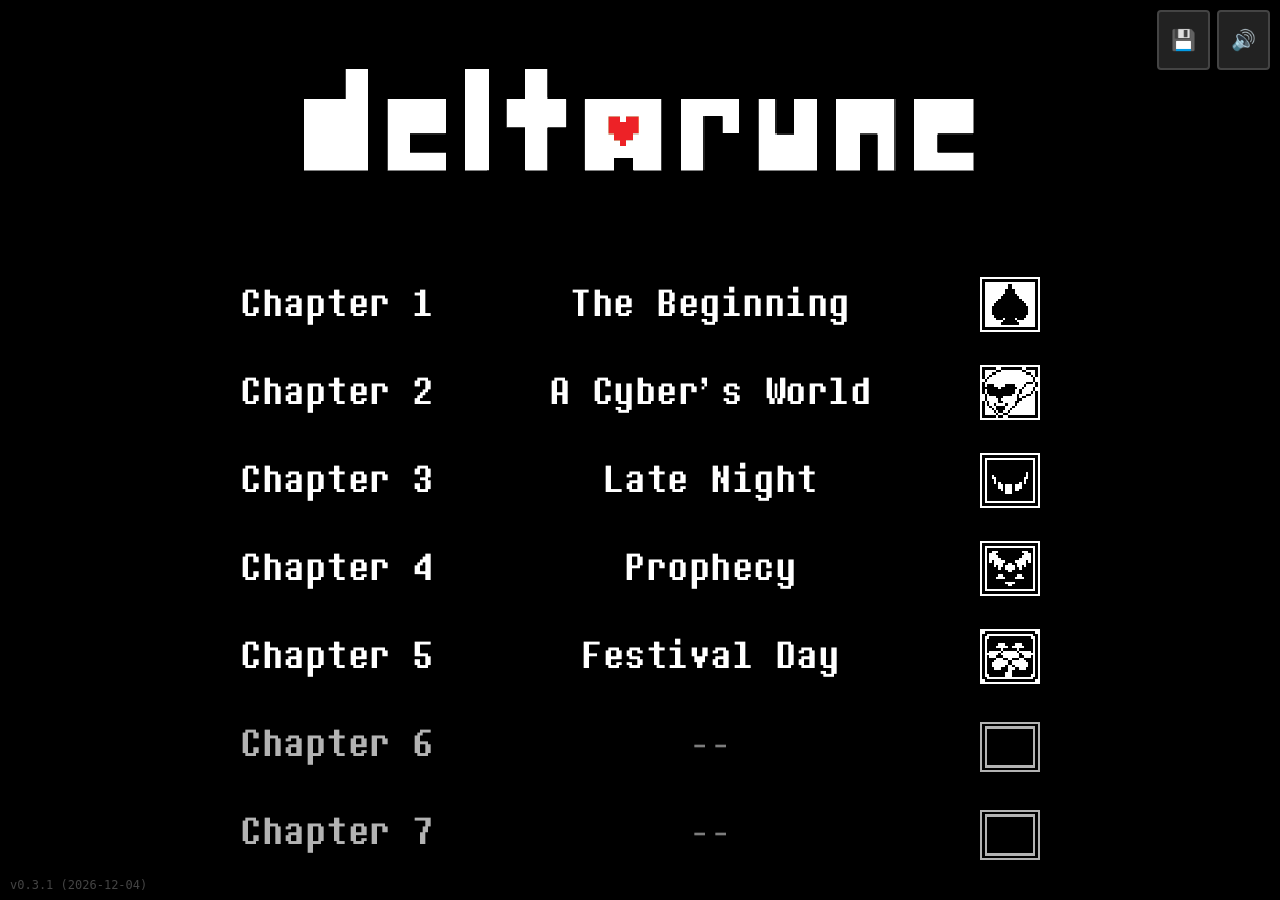
<file: index.html>
<!DOCTYPE html>
<html lang="en">
<head>
  <meta charset="UTF-8">
  <meta name="viewport" content="width=device-width, initial-scale=1.0, maximum-scale=1.0, user-scalable=no">
  <title>Deltarune Web Launcher</title>
  <link rel="icon" href="logo.png">
  <link rel="stylesheet" href="style.css">
</head>
<body>
  <iframe id="chapterFrame" title="Deltarune Chapter" allowfullscreen></iframe>

  <button id="backBtn" class="back-btn" aria-label="Back to menu">&#9664; Menu</button>

  <div class="logo-container" id="logoContainer">
    <img src="logo.png" alt="Deltarune Logo" class="logo">
  </div>

  <nav class="menu" id="mainMenu" role="navigation" aria-label="Chapter selection">
    <a href="javascript:void(0)" onclick="loadChapter(1)" class="row" role="button" tabindex="0" aria-label="Chapter 1 The Beginning">
      <span class="chapter">Chapter 1</span>
      <span class="title">The Beginning</span>
      <img src="icons/1.png" alt="" loading="lazy">
    </a>
    <a href="javascript:void(0)" onclick="loadChapter(2)" class="row" role="button" tabindex="0" aria-label="Chapter 2 A Cyber's World">
      <span class="chapter">Chapter 2</span>
      <span class="title">A Cyber's World</span>
      <img src="icons/2.png" alt="" loading="lazy">
    </a>
    <a href="javascript:void(0)" onclick="loadChapter(3)" class="row" role="button" tabindex="0" aria-label="Chapter 3 Late Night">
      <span class="chapter">Chapter 3</span>
      <span class="title">Late Night</span>
      <img src="icons/3.png" alt="" loading="lazy">
    </a>
    <a href="javascript:void(0)" onclick="loadChapter(4)" class="row" role="button" tabindex="0" aria-label="Chapter 4 Prophecy">
      <span class="chapter">Chapter 4</span>
      <span class="title">Prophecy</span>
      <img src="icons/4.png" alt="" loading="lazy">
    </a>
    <a href="javascript:void(0)" onclick="loadChapter(5)" class="row" role="button" tabindex="0" aria-label="Chapter 5 Festival Day">
      <span class="chapter">Chapter 5</span>
      <span class="title">Festival Day</span>
      <img src="icons/5.png" alt="" loading="lazy">
    </a>
    <a href="javascript:void(0)" onclick="alert('Chapter 6 coming soon!')" class="disabled-row" role="button" aria-disabled="true" tabindex="-1" aria-label="Chapter 6 coming soon">
      <span class="chapter">Chapter 6</span>
      <span class="disabled-title">--</span>
      <img src="icons/0.png" alt="" loading="lazy">
    </a>
    <a href="javascript:void(0)" onclick="alert('Chapter 7 coming soon!')" class="disabled-row" role="button" aria-disabled="true" tabindex="-1" aria-label="Chapter 7 coming soon">
      <span class="chapter">Chapter 7</span>
      <span class="disabled-title">--</span>
      <img src="icons/0.png" alt="" loading="lazy">
    </a>
  </nav>

  <div id="versionTag"></div>

  <audio id="drone" loop hidden>
    <source src="audios/AUDIO_DRONE.ogg" type="audio/ogg">
    <source src="audios/AUDIO_DRONE.mp3" type="audio/mpeg">
  </audio>
  <button id="settingsBtn" aria-label="Settings" title="Settings">&#9881;</button>
  <button id="savesBtn" aria-label="Manage save files" title="Manage save files">&#128190;</button>
  <button id="mute" aria-label="Toggle menu music">&#128266;</button>

  <div id="settingsPanel" class="settings-panel" hidden>
    <div class="settings-row">
      <span class="settings-label">Game Speed</span>
      <div class="settings-slider-row">
        <span class="settings-slider-label">0.25&#215;</span>
        <input type="range" id="speedSlider" min="0.25" max="5" step="0.25" value="1">
        <span class="settings-slider-label" id="speedValue">1.0&#215;</span>
      </div>
    </div>
    <div class="settings-row" style="margin-top:10px">
      <span class="settings-label">Volume</span>
      <div class="settings-slider-row">
        <span class="settings-slider-label">0%</span>
        <input type="range" id="volumeSlider" min="0" max="100" step="5" value="100">
        <span class="settings-slider-label" id="volumeValue">100%</span>
      </div>
    </div>
    <div class="settings-row" style="margin-top:10px">
      <button id="fullscreenBtn" class="settings-btn">Fullscreen</button>
    </div>
  </div>

  <div id="toastContainer" class="toast-container"></div>

  <!-- Saves Modal -->
  <div id="savesModal" class="modal" hidden role="dialog" aria-modal="true" aria-labelledby="savesModalTitle">
    <div class="modal-content">
      <div class="modal-header">
        <h2 id="savesModalTitle">Save Files</h2>
        <button id="closeSavesBtn" class="modal-close" aria-label="Close">&times;</button>
      </div>
      <div id="cloudRow" class="cloud-row">
        <input type="text" id="cloudId" placeholder="Cloud ID (e.g. player1)" class="cloud-input">
        <button id="uploadBtn" class="cloud-btn">&#9729; Upload</button>
        <button id="downloadBtn" class="cloud-btn">&#9729; Download</button>
        <span id="syncStatus" class="sync-status"></span>
      </div>
      <div class="modal-body">
        <div id="savesWarning" class="saves-warning" hidden>Game is running — avoid editing while the game is saving.</div>
        <div class="saves-search-row">
          <input type="text" id="savesSearch" class="saves-search" placeholder="Filter filenames..." spellcheck="false">
          <button id="searchClearBtn" class="search-clear-btn" hidden>&times;</button>
          <button id="newFileBtn" class="new-file-btn">+ New</button>
          <select id="sortSelect" class="sort-select">
            <option value="name">Name</option>
            <option value="chapter">Chapter</option>
            <option value="size">Size</option>
            <option value="date">Date</option>
          </select>
          <span id="savesCount" class="saves-count"></span>
        </div>
        <div id="savesList" class="saves-list"></div>
        <div id="saveEditor" class="save-editor" hidden>
          <div class="editor-header">
            <button id="editorBack" class="editor-back-btn">&#9664; Back</button>
            <span id="editorFilename" class="editor-filename"></span>
            <button id="renameBtn" class="rename-btn" title="Rename file">&#9998;</button>
          </div>
          <textarea id="editorTextarea" spellcheck="false" autocomplete="off"></textarea>
          <div id="hexPreview" class="hex-preview" hidden></div>
          <div class="editor-actions">
            <button id="editorSave" class="btn-primary">Save Changes</button>
            <button id="editorDelete" class="btn-danger">Delete File</button>
            <button id="editorRestoreBackup" class="btn-restore" hidden>Restore from Backup</button>
            <button id="editorGoOriginal" class="btn-restore" hidden>Go to Original</button>
          </div>
        </div>
      </div>
      <div class="modal-footer" id="savesModalFooter">
        <button id="tennaBtn">Tenna Editor</button>
        <button id="exportSavesBtn">Export All</button>
        <button id="importSavesBtn" title="Import a saves .json bundle, or DELTARUNE's own save files (filech1_0, dr.ini, keyconfig_0.ini, ...)">Import</button>
        <input type="file" id="importInput" multiple hidden>
        <button id="clearBackupsBtn">Clear Backups</button>
        <button id="repairPathsBtn" hidden>Repair saves</button>
      </div>
    </div>
  </div>

  <script>
    (function() {
      const audio = document.getElementById('drone');
      const mute = document.getElementById('mute');
      const savesBtn = document.getElementById('savesBtn');
      const backBtn = document.getElementById('backBtn');
      const iframe = document.getElementById('chapterFrame');
      const menu = document.getElementById('mainMenu');
      const logo = document.getElementById('logoContainer');
      let gamestarted = false;
      let backTimer = null;
      window.__launcher = {
        isGameStarted: () => gamestarted,
        // The save manager calls this when it closes: the game frame only
        // receives keys while it holds focus.
        focusGame: () => { try { iframe.contentWindow.focus(); } catch (e) {} }
      };
      let selectedChapter = null;
      const rows = () => menu.querySelectorAll('.row');
      const origin = window.location.origin;
      const SPEED_KEY = 'deltarune_speed';
      const settingsBtn = document.getElementById('settingsBtn');
      const settingsPanel = document.getElementById('settingsPanel');
      const speedSlider = document.getElementById('speedSlider');
      const speedValue = document.getElementById('speedValue');
      const versionTag = document.getElementById('versionTag');
      // Single source of truth for the version the launcher reports.
      const LAUNCHER_VERSION = 'v0.3.1';
      // document.lastModified is local-time and can be unparseable; a RangeError
      // here used to abort this whole IIFE, leaving every chapter row's inline
      // onclick="loadChapter(N)" as a ReferenceError.
      try {
        var built = new Date(document.lastModified);
        var stamp = isNaN(built.getTime()) ? '' : ' (' + built.getFullYear() + '-' +
          ('0' + (built.getMonth() + 1)).slice(-2) + '-' + ('0' + built.getDate()).slice(-2) + ')';
        versionTag.textContent = LAUNCHER_VERSION + stamp;
      } catch (e) { versionTag.textContent = LAUNCHER_VERSION; }

      function getSpeed() { var v = parseFloat(localStorage.getItem(SPEED_KEY)); return (isFinite(v) && v > 0) ? v : 1; }
      function setSpeed(v) {
        v = Math.round(v / 0.25) * 0.25;
        v = Math.max(0.25, Math.min(5, v));
        localStorage.setItem(SPEED_KEY, String(v));
        speedSlider.value = v;
        speedValue.textContent = (v < 1 ? v.toFixed(2) : v.toFixed(1)) + '\u00d7';
      }
      function syncSpeedFromStorage() { setSpeed(getSpeed()); }
      speedSlider.addEventListener('input', function() { setSpeed(parseFloat(this.value)); });

      function openSettings() {
        settingsPanel.hidden = false;
        syncSpeedFromStorage();
        speedSlider.focus();
      }
      function closeSettings() { settingsPanel.hidden = true; }
      settingsBtn.addEventListener('click', function(e) {
        // Toggle: the outside-click handler below excludes the button, so an
        // open-only handler left no way to close the panel over a running game.
        if (settingsPanel.hidden) openSettings(); else closeSettings();
      });
      document.addEventListener('click', function(e) {
        if (!settingsPanel.hidden && !settingsBtn.contains(e.target) && !settingsPanel.contains(e.target)) {
          closeSettings();
        }
      });

      var volumeSlider = document.getElementById('volumeSlider');
      var volumeValue = document.getElementById('volumeValue');
      var VOLUME_KEY = 'deltarune_volume';
      function getVolume() { var v = parseFloat(localStorage.getItem(VOLUME_KEY)); return isFinite(v) ? Math.max(0, Math.min(100, v)) : 100; }
      function setVolume(v) {
        v = Math.round(Math.max(0, Math.min(100, v)));
        localStorage.setItem(VOLUME_KEY, String(v));
        volumeSlider.value = v;
        volumeValue.textContent = v + '%';
        // The slider used to drive the game frame only, so the menu drone and
        // the menu SFX stayed at 100% however low it was set.
        var g = v / 100;
        audio.volume = g;
        if (typeof menumoveaudio !== 'undefined') menumoveaudio.volume = g;
        if (typeof menuselectaudio !== 'undefined') menuselectaudio.volume = g;
        if (gamestarted) {
          try { iframe.contentWindow.postMessage({ type: 'volume', volume: g }, origin); } catch(e) {}
        }
      }
      volumeSlider.addEventListener('input', function() { setVolume(parseFloat(this.value)); });
      setVolume(getVolume());

      var fullscreenBtn = document.getElementById('fullscreenBtn');
      fullscreenBtn.addEventListener('click', function() {
        if (document.fullscreenElement) {
          document.exitFullscreen().catch(function(){});
        } else if (iframe.requestFullscreen) {
          iframe.requestFullscreen().catch(function(){});
        }
      });

      function updateMuteButton() {
        mute.textContent = audio.muted ? '🔇' : '🔊';
      }
      updateMuteButton();

      // Start menu drone on first user interaction (replaces removed autoplay).
      // The first click is usually the chapter row itself, and this listener
      // runs after its onclick has already started the game — so it must not
      // start the drone under a running chapter.
      var droneStarted = false;
      function startDrone() {
        if (droneStarted) return;
        droneStarted = true;
        if (!gamestarted) audio.play().catch(function(){});
        document.removeEventListener('click', startDrone);
        document.removeEventListener('keydown', startDrone);
      }
      document.addEventListener('click', startDrone);
      document.addEventListener('keydown', startDrone);

      mute.addEventListener('click', () => {
        if (!gamestarted) {
          audio.muted = !audio.muted;
          updateMuteButton();
        }
      });

      function toast(msg, duration) {
        duration = duration || 3000;
        var el = document.createElement('div');
        el.className = 'toast';
        el.textContent = msg;
        var c = document.getElementById('toastContainer');
        if (!c) return;
        c.appendChild(el);
        setTimeout(function() { el.classList.add('toast-hide'); setTimeout(function() { el.remove(); }, 300); }, duration);
      }
      window.__launcher.toast = toast;

      // Chapters 1-4 are standalone builds at chapterN/index.html.
      // Chapter 5 ships as part of the multi-chapter build in test/, which
      // selects the chapter via the ?c= query parameter.
      var CHAPTER_URLS = {
        5: 'test/index.html?c=5'
      };
      function chapterUrl(chapter) {
        return CHAPTER_URLS[chapter] || ('chapter' + chapter + '/index.html');
      }

      window.loadChapter = function(chapter) {
        // gamestarted stays true through the 500 ms teardown; a relaunch inside
        // that window finishes the teardown instead of being swallowed.
        if (gamestarted && !backTimer) return;
        if (backTimer) { clearTimeout(backTimer); backTimer = null; gamestarted = false; }
        menuselectaudio.play().catch(function(){});
        gamestarted = true;

        // The first user click is usually the chapter row itself, which also
        // starts the menu drone — it then looped under the whole chapter with
        // the mute button hidden and no way to silence it.
        audio.pause();

        menu.classList.add('hidden-menu');
        logo.classList.add('hidden-menu');
        mute.style.display = 'none';
        settingsBtn.style.display = 'block';
        backBtn.style.display = 'block';
        versionTag.style.display = 'none';

        iframe.src = chapterUrl(chapter);
        iframe.classList.add('active');

        iframe.onload = function() {
          iframe.contentWindow.focus();
          setVolume(getVolume());
        };
      };

      function backToMenu() {
        if (!gamestarted) return;
        iframe.classList.remove('active');
        if (backTimer) clearTimeout(backTimer);
        // The frame keeps running (and playing) until it is torn down, so the
        // "is the game running?" flag has to stay true for that whole window —
        // the save manager uses it to warn about editing under a live game.
        iframe.onload = null;
        backTimer = setTimeout(function() {
          iframe.src = 'about:blank';
          backTimer = null;
          gamestarted = false;
        }, 500);
        selectedChapter = null;
        rows().forEach(function(r) { r.classList.remove('selected'); });

        menu.classList.remove('hidden-menu');
        logo.classList.remove('hidden-menu');
        mute.style.display = 'block';
        settingsBtn.style.display = 'none';
        closeSettings();
        backBtn.style.display = 'none';
        versionTag.style.display = 'block';
        updateMuteButton();
        if (droneStarted && !audio.muted) audio.play().catch(function(){});

        var first = rows()[0];
        if (first) first.focus();
      }
      backBtn.addEventListener('click', backToMenu);

      // Menu sounds
      var menumoveaudio = new Audio('audios/snd_menumove.mp3');
      var menuselectaudio = new Audio('audios/snd_select.mp3');

      rows().forEach(function(row) {
        row.addEventListener('mouseenter', function() {
          if (!gamestarted) {
            menumoveaudio.play().catch(function(){});
            if (selectedChapter !== null && rows()[selectedChapter]) {
              rows()[selectedChapter].classList.remove('selected');
            }
            selectedChapter = Array.prototype.indexOf.call(rows(), row);
            row.classList.add('selected');
          }
        });
      });

      // Keys the launcher owns while a chapter is running.
      function handleLauncherKey(key) {
        if (key === 'Escape') {
          if (!settingsPanel.hidden) { closeSettings(); return true; }
          backToMenu();
          return true;
        }
        if (key === '[') { setSpeed(getSpeed() - 0.25); return true; }
        if (key === ']') { setSpeed(getSpeed() + 0.25); return true; }
        if (key === '\\') { setSpeed(1); return true; }
        return false;
      }

      // Once the game canvas has focus this document stops receiving keys, so
      // speed.js inside the frame forwards exactly these four up to us. The old
      // parent→frame {type:'keydown'} forwarding was dead: its receivers called
      // handleKeyDown/handleKeyUp, which exist nowhere in the build.
      window.addEventListener('message', function(e) {
        if (e.origin !== origin || e.source !== iframe.contentWindow) return;
        if (!e.data) return;
        // The frame's speed.js forwards the four launcher-owned keys, and the
        // chapter pages route the game's own "End Program"/Quit here.
        if (e.data.type === 'launcher-key') {
          if (gamestarted) handleLauncherKey(e.data.key);
        } else if (e.data.type === 'launcher-quit') {
          if (gamestarted) backToMenu();
        }
      });

      // Keyboard navigation
      document.addEventListener('keydown', function(event) {
        // Never drive the menu from keystrokes aimed at the save manager: arrow
        // keys used to yank focus out of the editor onto a chapter row behind
        // the modal, and Enter then launched that chapter over an open editor.
        var savesModal = document.getElementById('savesModal');
        if (savesModal && !savesModal.hidden) return;
        var t = event.target;
        if (t && (t.tagName === 'INPUT' || t.tagName === 'TEXTAREA' || t.tagName === 'SELECT' || t.isContentEditable)) return;

        if (gamestarted) {
          if (handleLauncherKey(event.key)) event.preventDefault();
          return;
        }

        if (event.key === 'ArrowUp') {
          event.preventDefault();
          if (selectedChapter === null) {
            selectedChapter = 0;
          } else {
            if (rows()[selectedChapter]) rows()[selectedChapter].classList.remove('selected');
            selectedChapter--;
            if (selectedChapter < 0) selectedChapter = rows().length - 1;
          }
          if (rows()[selectedChapter]) {
            rows()[selectedChapter].classList.add('selected');
            rows()[selectedChapter].focus();
          }
          menumoveaudio.play().catch(function(){});
        } else if (event.key === 'ArrowDown') {
          event.preventDefault();
          if (selectedChapter === null) {
            selectedChapter = 0;
          } else {
            if (rows()[selectedChapter]) rows()[selectedChapter].classList.remove('selected');
            selectedChapter = (selectedChapter + 1) % rows().length;
          }
          if (rows()[selectedChapter]) {
            rows()[selectedChapter].classList.add('selected');
            rows()[selectedChapter].focus();
          }
          menumoveaudio.play().catch(function(){});
        } else if (event.key === 'Enter') {
          if (selectedChapter !== null && rows()[selectedChapter]) {
            rows()[selectedChapter].click();
          }
        }
      });
    })();
  </script>

  <script>
    // Save file manager: reads/writes the GameMaker IDBFS database (/_savedata)
    (function() {
      const DB_NAME = '/_savedata';
      const STORE = 'FILE_DATA';
      // IDBFS keys every file by its absolute path under the mount point, and
      // builds the local side of a sync as mountpoint + "/" + name. An entry
      // stored under a bare name ("filech4_1") therefore has no local
      // counterpart: the game never sees it, and the next syncfs deletes it as
      // an orphan. Every key we write must be normalised to /_savedata/<name>.
      const SAVE_DIR = '/_savedata';

      // Returns the full IDBFS path for a save name or key, or null when it
      // cannot be represented. Nested paths are legal — the game mounts a whole
      // directory and its own builds map names like "assets/options.ini" into
      // it — but "." / ".." segments, empty segments and control characters are
      // rejected rather than mangled: the old version was a fixed point for
      // "/_savedata/_savedata/x" and "..", so brokenReason() called those
      // healthy while the game's reconcile threw on FS.writeFile() and then
      // loaded none of the saves.
      function normalizeKey(name) {
        var n = String(name == null ? '' : name);
        // Leave the mount directory entry itself alone.
        if (n === SAVE_DIR || n === SAVE_DIR + '/') return n;
        n = n.replace(/^\/+/, '');
        while (n.indexOf('_savedata/') === 0) n = n.slice('_savedata/'.length).replace(/^\/+/, '');
        n = n.replace(/\/+$/, '');
        var segments = n.split('/');
        if (!segments.length) return null;
        for (var i = 0; i < segments.length; i++) {
          if (!isValidSaveName(segments[i])) return null;
        }
        return SAVE_DIR + '/' + segments.join('/');
      }

      // One path segment: the name the game hands to FS.writeFile / FS.mkdir.
      function isValidSaveName(name) {
        var n = String(name == null ? '' : name);
        if (!n || n !== n.trim()) return false;
        if (n === '.' || n === '..') return false;
        if (n.indexOf('/') !== -1 || n.indexOf('\\') !== -1) return false;
        if (/[\x00-\x1f\x7f]/.test(n)) return false;
        if (n.length > 128) return false;
        return true;
      }

      // A key is storable only if it normalises to itself.
      function isValidSaveKey(key) {
        var k = String(key == null ? '' : key);
        if (k.indexOf(SAVE_DIR + '/') !== 0) return false;
        return normalizeKey(k) === k;
      }

      // "/_savedata/assets/options.ini" -> ["/_savedata/assets"]. IDBFS stores a
      // directory entry for every folder it syncs, and the reconcile creates
      // them before the files inside (sorted order), so a nested file whose
      // parent entry is missing makes FS.writeFile fail with ENOENT.
      function parentDirKeys(key) {
        var rel = displayName(key).split('/');
        var out = [];
        var acc = SAVE_DIR;
        for (var i = 0; i < rel.length - 1; i++) {
          acc += '/' + rel[i];
          out.push(acc);
        }
        return out;
      }

      function displayName(key) {
        var k = String(key == null ? '' : key);
        return k.indexOf(SAVE_DIR + '/') === 0 ? k.slice(SAVE_DIR.length + 1) : k;
      }

      // S_IFREG | 0666 — the mode IDBFS itself writes for save files.
      const FILE_MODE = 33206;

      function isDirMode(mode) {
        return typeof mode === 'number' && (mode & 0xF000) === 0x4000; // S_IFDIR
      }

      function toBytes(contents) {
        if (contents instanceof Uint8Array) return contents;
        if (contents instanceof ArrayBuffer) return new Uint8Array(contents);
        if (ArrayBuffer.isView(contents)) return new Uint8Array(contents.buffer, contents.byteOffset, contents.byteLength);
        if (Array.isArray(contents)) return new Uint8Array(contents);
        if (typeof contents === 'string') return new TextEncoder().encode(contents);
        return null;
      }

      // The game's save mount reconciles by calling value.timestamp.getTime(),
      // switching on value.mode and handing value.contents to FS.writeFile. One
      // entry with a numeric timestamp, a missing mode or non-byte contents
      // throws inside that reconcile, which aborts it wholesale — the game then
      // loads *none* of the saves. Every value we write goes through here.
      function normalizeValue(value) {
        var v = value || {};
        var timestamp = v.timestamp instanceof Date ? v.timestamp : new Date(v.timestamp || Date.now());
        if (isNaN(timestamp.getTime())) timestamp = new Date();
        if (isDirMode(v.mode)) return { mode: v.mode, timestamp: timestamp };
        var bytes = v.contents == null ? new Uint8Array(0) : toBytes(v.contents);
        // Refuse rather than substitute an empty file: silently blanking an
        // unconvertible payload (a Blob, a structured-clone object) destroyed
        // the save the "Repair saves" button was supposed to rescue.
        if (!bytes) throw new Error('save contents are not raw bytes and cannot be converted');
        return {
          contents: bytes,
          mode: typeof v.mode === 'number' && v.mode > 0 ? v.mode : FILE_MODE,
          timestamp: timestamp
        };
      }

      // Can this entry be repaired in place, or would rewriting it lose data?
      function isRepairable(value) {
        var v = value || {};
        if (isDirMode(v.mode)) return true;
        return v.contents == null || toBytes(v.contents) !== null;
      }

      // Why the game cannot read this entry, or null when it can. `keySet`, when
      // given, is every key in the store, so a nested file can be checked for
      // the directory entry the reconcile needs.
      function brokenReason(key, value, keySet) {
        var good = normalizeKey(key);
        if (good === null) return 'stored under a name the game cannot use';
        if (key !== good) return 'stored as "' + key + '" instead of "' + good + '"';
        var v = value || {};
        if (!(v.timestamp instanceof Date) || isNaN(v.timestamp.getTime())) return 'timestamp is not a Date';
        if (isDirMode(v.mode)) return null;
        if (typeof v.mode !== 'number' || v.mode <= 0) return 'file mode is missing';
        if (!(v.contents instanceof Uint8Array)) return 'contents are not raw bytes';
        if (keySet) {
          var parents = parentDirKeys(key);
          for (var i = 0; i < parents.length; i++) {
            if (!keySet[parents[i]]) return 'the folder entry "' + displayName(parents[i]) + '" is missing';
          }
        }
        return null;
      }

      if (indexedDB.databases) {
        indexedDB.databases().then(function(dbs) {
          console.log('[Saves] Available databases:', dbs.map(function(d) { return d.name + ' v' + d.version; }));
        });
      }

      const savesBtn = document.getElementById('savesBtn');
      const savesModal = document.getElementById('savesModal');
      const closeSavesBtn = document.getElementById('closeSavesBtn');
      const savesList = document.getElementById('savesList');
      const savesWarning = document.getElementById('savesWarning');
      const saveEditor = document.getElementById('saveEditor');
      const editorFilename = document.getElementById('editorFilename');
      const editorBack = document.getElementById('editorBack');
      const editorTextarea = document.getElementById('editorTextarea');
      const editorSave = document.getElementById('editorSave');
      const editorDelete = document.getElementById('editorDelete');
      const editorRestoreBackup = document.getElementById('editorRestoreBackup');
      const editorGoOriginal = document.getElementById('editorGoOriginal');
      const exportBtn = document.getElementById('exportSavesBtn');
      const importBtn = document.getElementById('importSavesBtn');
      const importInput = document.getElementById('importInput');
      const clearBackupsBtn = document.getElementById('clearBackupsBtn');
      const repairPathsBtn = document.getElementById('repairPathsBtn');
      const tennaBtn = document.getElementById('tennaBtn');

      let currentKey = null;
      let currentValue = null;
      let currentOriginalText = null;
      let isHexMode = false;
      let currentEncoding = 'utf-8';   // decoder that produced the textarea contents
      let isDirty = false;
      let saveTimer = null;

      var savesSearch = document.getElementById('savesSearch');
      var searchClearBtn = document.getElementById('searchClearBtn');
      var newFileBtn = document.getElementById('newFileBtn');
      var renameBtn = document.getElementById('renameBtn');
      var sortSelect = document.getElementById('sortSelect');
      var sortBy = 'name';
      var savesCount = document.getElementById('savesCount');

      function markDirty() { isDirty = true; }
      function checkUnsaved() {
        if (isDirty && !confirm('You have unsaved changes. Discard them?')) return false;
        return true;
      }

      // Long operations (cloud sync, repair, rename, import) block closing the
      // modal. A single shared boolean let a fast local op release the lock in
      // the middle of a cloud write, so this counts instead.
      var busyCount = 0;
      function beginBusy() { busyCount++; }
      function endBusy() { if (busyCount > 0) busyCount--; }
      function isBusy() { return busyCount > 0; }

      // IDBFS — the mount the game reads its saves through — opens this database
      // at version 21 and enumerates files through the "timestamp" index. Create
      // the store the same way, at the same version, so the game never has to run
      // an upgrade of its own: an upgrade blocks while the launcher holds a
      // connection, which hangs chapter boot.
      const IDBFS_VERSION = 21;

      function openDB() {
        return new Promise(function(resolve, reject) {
          function locked() {
            reject(new Error('Database is locked by another tab. Close other tabs and retry.'));
          }
          function ready(db) {
            // Drop the connection the moment another client needs an upgrade,
            // otherwise the launcher blocks chapter boot.
            db.onversionchange = function() { try { db.close(); } catch (e) {} };
            resolve(db);
          }
          function upgrade(fromVersion) {
            var req2 = indexedDB.open(DB_NAME, Math.max(fromVersion + 1, IDBFS_VERSION));
            req2.onupgradeneeded = function(e2) {
              var idb = e2.target.result;
              var store = idb.objectStoreNames.contains(STORE)
                ? e2.target.transaction.objectStore(STORE)
                : idb.createObjectStore(STORE);
              if (!store.indexNames.contains('timestamp')) {
                store.createIndex('timestamp', 'timestamp', { unique: false });
              }
            };
            req2.onsuccess = function(e2) { ready(e2.target.result); };
            req2.onerror = function(e2) { reject(e2.target.error); };
            req2.onblocked = locked;
          }
          // Open without a version first: the store usually exists already, and
          // asking for a lower version than the stored one throws VersionError.
          var req = indexedDB.open(DB_NAME);
          req.onsuccess = function(e) {
            var db = e.target.result;
            if (!db.objectStoreNames.contains(STORE)) { db.close(); upgrade(db.version); return; }
            // The store can exist without the timestamp index (older builds
            // created it that way); IDBFS enumerates through that index, so the
            // game sees nothing until it is there.
            var hasIndex = true;
            try {
              hasIndex = db.transaction(STORE, 'readonly').objectStore(STORE).indexNames.contains('timestamp');
            } catch (err) {}
            if (!hasIndex) { db.close(); upgrade(db.version); return; }
            ready(db);
          };
          req.onerror = function(e) { reject(e.target.error); };
          req.onblocked = locked;
        });
      }

      // Every helper below opens its own short-lived connection. An aborted
      // transaction fires no request error, so without these handlers the
      // promise stayed pending forever and the connection leaked open —
      // which then blocked the game's upgrade.
      function withStore(mode, run) {
        return openDB().then(function(db) {
          return new Promise(function(resolve, reject) {
            var tx;
            try {
              tx = db.transaction(STORE, mode);
            } catch (e) { db.close(); reject(e); return; }
            tx.onabort = tx.onerror = function() { db.close(); reject(tx.error || new Error('Save database transaction aborted.')); };
            try {
              run(tx.objectStore(STORE), function(result) { db.close(); resolve(result); }, function(err) { db.close(); reject(err); });
            } catch (e) { db.close(); reject(e); }
          });
        });
      }

      function listAll() {
        return withStore('readonly', function(store, done, fail) {
          var items = [];
          var req = store.openCursor();
          req.onsuccess = function(e) {
            var cursor = e.target.result;
            if (cursor) {
              items.push({ key: cursor.primaryKey, value: cursor.value });
              cursor.continue();
            } else {
              done(items);
            }
          };
          req.onerror = function(e) { fail(e.target.error); };
        });
      }

      // Writes at EXACTLY the key given. It used to re-target through
      // normalizeKey, so saving from a row whose key was malformed silently
      // overwrote the healthy save at the normalised path instead. Callers that
      // hold a bare name call normalizeKey themselves and skip a null result.
      function putEntry(key, value) {
        var normalized;
        try {
          if (!isValidSaveKey(key)) {
            throw new Error('"' + displayName(key) + '" is not a name the game can read.');
          }
          normalized = normalizeValue(value);
        } catch (e) { return Promise.reject(e); }
        delete valueCache[key];
        delete valueCache[key + '.bak'];
        return withStore('readwrite', function(store, done, fail) {
          var req = store.put(normalized, key);
          req.onsuccess = function() { done(); };
          req.onerror = function(e) { fail(e.target.error); };
        });
      }

      function deleteEntry(key) {
        delete valueCache[key];
        return withStore('readwrite', function(store, done, fail) {
          var req = store.delete(key);
          req.onsuccess = function() { done(); };
          req.onerror = function(e) { fail(e.target.error); };
        });
      }

      // Reads the key exactly as given, without normalisation.
      function getRawEntry(key) {
        return withStore('readonly', function(store, done, fail) {
          var req = store.get(key);
          req.onsuccess = function() { done(req.result || null); };
          req.onerror = function(e) { fail(e.target.error); };
        });
      }


      function isDirectory(value) {
        return !!value && isDirMode(value.mode);
      }

      // Decodes for the editor and reports which decoder won, so the save path
      // can re-encode with that decoder's exact inverse. Re-encoding a latin-1
      // decode with TextEncoder doubled every byte >= 0x80, and a UTF-8 decode
      // that contained U+FFFD replaced the original bytes for good.
      function decodeForEditor(bytes) {
        if (!bytes) return null;
        if (bytes instanceof ArrayBuffer) bytes = new Uint8Array(bytes);
        if (!(bytes instanceof Uint8Array)) return null;
        if (bytes.length === 0) return { text: '', encoding: 'utf-8' };
        try {
          var text = new TextDecoder('utf-8', { fatal: false }).decode(bytes);
          if (text.length && text.indexOf('\uFFFD') === -1 && !hasControlChars(text)) {
            // Only trust UTF-8 when it round-trips byte for byte.
            var back = new TextEncoder().encode(text);
            if (back.length === bytes.length) {
              var same = true;
              for (var i = 0; i < bytes.length; i++) { if (back[i] !== bytes[i]) { same = false; break; } }
              if (same) return { text: text, encoding: 'utf-8' };
            }
          }
          // latin-1 accepts any byte and is exactly invertible.
          var fallback = '';
          for (var j = 0; j < bytes.length; j++) fallback += String.fromCharCode(bytes[j]);
          if (hasControlChars(fallback)) return null;
          return { text: fallback, encoding: 'latin-1' };
        } catch (e) {
          return null;
        }
      }

      function hasControlChars(text) {
        var bad = 0;
        for (var i = 0; i < text.length; i++) {
          var code = text.charCodeAt(i);
          if (code < 8 || (code > 13 && code < 32)) bad++;
        }
        return bad / text.length > 0.05;
      }

      // Inverse of decodeForEditor. latin-1 rejects anything above U+00FF so a
      // pasted non-latin character fails loudly instead of corrupting the file.
      function encodeFromEditor(text, encoding) {
        if (encoding !== 'latin-1') return new TextEncoder().encode(text);
        var out = new Uint8Array(text.length);
        for (var i = 0; i < text.length; i++) {
          var code = text.charCodeAt(i);
          if (code > 0xFF) {
            throw new Error('This save is binary; "' + text.charAt(i) + '" cannot be stored. Switch to hex editing.');
          }
          out[i] = code;
        }
        return out;
      }

      function toHexInline(bytes) {
        if (!bytes) return '';
        if (bytes instanceof ArrayBuffer) bytes = new Uint8Array(bytes);
        var hex = '';
        for (var i = 0; i < bytes.length; i++) hex += ('00' + (bytes[i] || 0).toString(16)).slice(-2);
        return hex;
      }

      function toBase64(bytes) {
        let binary = '';
        const chunk = 0x8000;
        for (let i = 0; i < bytes.length; i += chunk) {
          binary += String.fromCharCode.apply(null, bytes.subarray(i, i + chunk));
        }
        return btoa(binary);
      }

      function fromBase64(b64) {
        const binary = atob(b64);
        const bytes = new Uint8Array(binary.length);
        for (let i = 0; i < binary.length; i++) bytes[i] = binary.charCodeAt(i);
        return bytes;
      }

      function formatSize(n) {
        if (n < 1024) return n + ' B';
        if (n < 1024 * 1024) return (n / 1024).toFixed(1) + ' KB';
        return (n / 1024 / 1024).toFixed(2) + ' MB';
      }

      function saveSingleFile(key, value) {
        var bytes = toBytes(value && value.contents);
        // The Blob constructor stringifies anything that is not a BufferSource,
        // so an unreadable entry used to "export" as the text "[object Object]".
        if (!bytes) { alert('This entry\'s contents are not raw bytes — run "Repair saves" first.'); return; }
        // Export under the bare save name ("filech4_1"), not the mangled full
        // path ("savedata_filech4_1"), so re-importing the file reproduces the
        // original key instead of creating a bogus one. Leading underscores are
        // part of the name (displayName already stripped the path).
        var name = displayName(key).replace(/[\\\/:*?"<>|]/g, '_') || 'save';
        var blob = new Blob([bytes], { type: 'application/octet-stream' });
        var url = URL.createObjectURL(blob);
        var a = document.createElement('a');
        a.href = url;
        a.download = name;
        document.body.appendChild(a);
        a.click();
        document.body.removeChild(a);
        setTimeout(function() { URL.revokeObjectURL(url); }, 1000);
      }

      var valueCache = {};
      var renderToken = 0;   // guards the async size pass against a newer render

      function sortKeys(a, b) {
        if (sortBy === 'name') return a.localeCompare(b);
        if (sortBy === 'chapter') {
          var tagA = getChapterTag(a) || 'zzz';
          var tagB = getChapterTag(b) || 'zzz';
          if (tagA !== tagB) return tagA.localeCompare(tagB);
          return a.localeCompare(b);
        }
        return 0; // size/date handled separately
      }

      function renderAndLoad(keyList, filter) {
        savesList.innerHTML = '';
        keyList.forEach(function(key) {
          var tag = getChapterTag(key);
          var div = document.createElement('div');
          div.className = 'save-item';
          div.tabIndex = 0;
          var nameSpan = document.createElement('div');
          nameSpan.className = 'save-name';
          highlightText(nameSpan, displayName(key), filter);
          if (brokenKeys[key]) {
            // Either the key is not the full IDBFS path or the value is shaped
            // so the game's reconcile throws on it; both hide the save.
            var badTag = document.createElement('span');
            badTag.className = 'save-chapter-tag';
            badTag.textContent = 'not visible to game';
            badTag.title = brokenKeys[key] + '. Use "Repair saves" to fix it.';
            nameSpan.appendChild(badTag);
          }
          if (tag) {
            var tagSpan = document.createElement('span');
            tagSpan.className = 'save-chapter-tag';
            tagSpan.textContent = tag;
            nameSpan.appendChild(tagSpan);
          }
          if (key.endsWith('.bak')) {
            var bakTag = document.createElement('span');
            bakTag.className = 'save-chapter-tag';
            bakTag.textContent = 'backup';
            nameSpan.appendChild(bakTag);
          }
          var row2 = document.createElement('div');
          row2.className = 'save-meta';
          row2.innerHTML = '<span class="save-size-placeholder">\u2014</span>';
          var exportOne = document.createElement('button');
          exportOne.className = 'save-export-one';
          exportOne.textContent = 'Export';
          (function(k) {
            exportOne.addEventListener('click', function(e) {
              e.stopPropagation();
              loadValue(k).then(function(val) {
                if (val) saveSingleFile(k, val);
              });
            });
          })(key);
          row2.appendChild(exportOne);
          div.appendChild(nameSpan);
          div.appendChild(row2);
          (function(k) {
            div.addEventListener('click', function() {
              loadValue(k).then(function(val) {
                if (val) openEditor(k, val);
              });
            });
          })(key);
          div.addEventListener('keydown', function(e) {
            if ((e.key === 'Enter' || e.key === ' ') && !e.target.closest('button')) {
              e.preventDefault();
              div.click();
            }
          });
          savesList.appendChild(div);
        });
        // Async size pass. It is tagged with the render it belongs to: a
        // superseded pass used to write sizes into whatever rows the newer
        // render had put in those DOM positions.
        var token = ++renderToken;
        openDB().then(function(db) {
          if (token !== renderToken) { db.close(); return; }
          var tx = db.transaction(STORE, 'readonly');
          var req = tx.objectStore(STORE).openCursor();
          var els = savesList.querySelectorAll('.save-item');
          tx.onabort = tx.onerror = function() { db.close(); };
          req.onsuccess = function(e) {
            if (token !== renderToken) { db.close(); return; }
            var cursor = e.target.result;
            if (cursor) {
              var k = cursor.primaryKey;
              var v = cursor.value;
              if (v && !k.endsWith('/')) {
                valueCache[k] = v;
                var idx = keyList.indexOf(k);
                var bytes = toBytes(v.contents);
                if (idx !== -1 && els[idx]) {
                  var sizeEl = els[idx].querySelector('.save-size-placeholder');
                  if (sizeEl) sizeEl.textContent = bytes ? formatSize(bytes.length) : 'unreadable';
                }
              }
              cursor.continue();
            } else {
              db.close();
            }
          };
          req.onerror = function() { db.close(); };
        }).catch(function() {});
      }

      // Rows are rendered from raw store keys, so values must be read by the
      // same raw key. Reading through the normalising getEntry showed (and let
      // you overwrite) a different record than the row you clicked.
      function loadValue(key) {
        if (valueCache[key]) return Promise.resolve(valueCache[key]);
        return getRawEntry(key).then(function(v) { if (v) valueCache[key] = v; return v; });
      }

      function refreshList() {
        saveEditor.hidden = true;
        hexPreview.hidden = true;
        savesList.hidden = false;
        savesList.innerHTML = '<div class="saves-empty">Loading...</div>';
        var chain;
        if (sortBy === 'size' || sortBy === 'date') {
          // load full data first for comparison
          chain = listAll().then(function(items) {
            valueCache = {};
            var allFiles = items.filter(function(it) { return !isDirectory(it.value); });
            if (allFiles.length === 0) {
              savesList.innerHTML = '<div class="saves-empty">No save files found.<br><span class="saves-hint">Launch a chapter and create a save first.</span></div>';
              savesCount.textContent = '';
              return;
            }
            var filter = savesSearch.value.toLowerCase().trim();
            var filtered = allFiles;
            if (filter) filtered = allFiles.filter(function(f) { return f.key.toLowerCase().indexOf(filter) !== -1; });
            if (filtered.length === 0) {
              savesList.innerHTML = '<div class="saves-empty">No files match filter.</div>';
              savesCount.textContent = '0 / ' + allFiles.length + ' files';
              return;
            }
            filtered.sort(function(a, b) {
              if (sortBy === 'size') {
                var ba = toBytes(a.value && a.value.contents);
                var bb = toBytes(b.value && b.value.contents);
                return (bb ? bb.length : 0) - (ba ? ba.length : 0);
              }
              if (sortBy === 'date') {
                var da = a.value && a.value.timestamp ? new Date(a.value.timestamp).getTime() : 0;
                var db = b.value && b.value.timestamp ? new Date(b.value.timestamp).getTime() : 0;
                return db - da;
              }
              return a.key.localeCompare(b.key);
            });
            var keys = filtered.map(function(f) { return f.key; });
            filtered.forEach(function(f) { valueCache[f.key] = f.value; });
            savesCount.textContent = keys.length + ' / ' + allFiles.length + ' files';
            renderAndLoad(keys, filter);
          });
        } else {
          // Directories are stored WITHOUT a trailing slash and identified by
          // their mode, so this branch needs the values too — otherwise the
          // mount's subdirectories rendered as clickable, deletable "saves".
          chain = listAll().then(function(items) {
            var filter = savesSearch.value.toLowerCase().trim();
            var files = items.filter(function(it) {
              return !isDirectory(it.value) && !String(it.key).endsWith('/') && it.key !== SAVE_DIR;
            });
            files.forEach(function(f) { valueCache[f.key] = f.value; });
            if (files.length === 0) {
              savesList.innerHTML = '<div class="saves-empty">No save files found.<br><span class="saves-hint">Launch a chapter and create a save first.</span></div>';
              savesCount.textContent = '';
              return;
            }
            var keys = files.map(function(f) { return String(f.key); });
            var filtered = filter ? keys.filter(function(k) { return k.toLowerCase().indexOf(filter) !== -1; }) : keys;
            savesCount.textContent = filtered.length + ' / ' + keys.length + ' files';
            if (filtered.length === 0) {
              savesList.innerHTML = '<div class="saves-empty">No files match filter.</div>';
              return;
            }
            filtered.sort(sortKeys);
            renderAndLoad(filtered, filter);
          });
        }
        // One error handler for BOTH branches: the size/date branch used to
        // return early and leave the modal stuck on "Loading..." forever.
        return chain.catch(function(err) {
          savesList.innerHTML = '';
          var msg = document.createElement('div');
          msg.className = 'saves-empty';
          msg.textContent = 'Error loading saves: ' + (err && err.message ? err.message : err);
          savesList.appendChild(msg);
        });
      }

      // Re-scan for unreadable entries and then repaint: every mutation has to
      // go through here or the "not visible to game" tags and the repair count
      // keep describing the previous state.
      function refreshListAndFlags() {
        return updateRepairButton().then(refreshList);
      }

      function highlightText(container, text, query) {
        if (!query) { container.textContent = text; return; }
        var escaped = query.replace(/[.*+?^${}()|[\]\\]/g, '\\$&');
        var parts = text.split(new RegExp('(' + escaped + ')', 'gi'));
        container.innerHTML = '';
        parts.forEach(function(p) {
          if (p.toLowerCase() === query) {
            var mark = document.createElement('mark');
            mark.textContent = p;
            container.appendChild(mark);
          } else {
            container.appendChild(document.createTextNode(p));
          }
        });
      }

      function invalidateCache() { valueCache = {}; }

      var searchTimer = null;
      savesSearch.addEventListener('input', function() {
        searchClearBtn.hidden = !savesSearch.value;
        if (searchTimer) clearTimeout(searchTimer);
        searchTimer = setTimeout(refreshList, 200);
      });
      searchClearBtn.addEventListener('click', function() {
        savesSearch.value = '';
        searchClearBtn.hidden = true;
        if (searchTimer) clearTimeout(searchTimer);
        refreshList();
        savesSearch.focus();
      });
      sortSelect.addEventListener('change', function() {
        sortBy = sortSelect.value;
        refreshList();
      });

      function getChapterTag(key) {
        var name = displayName(key);
        var m = name.match(/filech([1-5])/);
        if (m) return 'Ch. ' + m[1];
        // Anchored: an unanchored indexOf('ch1') tagged "search1" as Chapter 1
        // and then sorted it under that chapter.
        m = name.match(/(?:^|[^a-z])ch(?:apter)?([1-5])(?![0-9])/i);
        return m ? 'Ch. ' + m[1] : '';
      }

      function fromHex(hex) {
        var cleaned = hex.replace(/\s+/g, '');
        // Silently dropping stray characters shifted every following byte by a
        // nibble and wrote a corrupted save with no warning.
        if (/[^0-9a-fA-F]/.test(cleaned)) throw new Error('Hex contains characters that are not 0-9 or a-f.');
        hex = cleaned;
        if (hex.length % 2) throw new Error('Hex string has an odd number of digits (' + hex.length + ').');
        var bytes = new Uint8Array(hex.length / 2);
        for (var i = 0; i < bytes.length; i++) {
          bytes[i] = parseInt(hex.substr(i * 2, 2), 16);
        }
        return bytes;
      }

      var hexPreview = document.getElementById('hexPreview');

      function formatHexPreview(bytes) {
        if (typeof bytes.length !== 'number' || bytes.length === 0) return '';
        var out = '', ascii = '';
        for (var i = 0; i < Math.min(256, bytes.length); i++) {
          if (i % 16 === 0) {
            if (i > 0) out += '  ' + ascii + '\n';
            ascii = '';
            out += ('00000000' + i.toString(16)).slice(-8) + ': ';
          }
          out += ('00' + (bytes[i] || 0).toString(16)).slice(-2) + ' ';
          var c = bytes[i];
          ascii += (c >= 32 && c <= 126) ? String.fromCharCode(c) : '.';
        }
        // Padding has to follow the rows actually printed, not the file size,
        // or the ASCII column of a >256-byte preview is misaligned.
        var shown = Math.min(256, bytes.length);
        var pad = 16 - (shown % 16 || 16);
        for (var j = 0; j < pad; j++) out += '   ';
        out += '  ' + ascii;
        if (bytes.length > 256) out += '\n... (' + bytes.length + ' bytes total)';
        return out;
      }

      function openEditor(key, value) {
        currentKey = key;
        currentValue = value;
        currentEncoding = 'utf-8';
        editorFilename.textContent = displayName(key);
        editorFilename.title = key;
        hexPreview.hidden = true;
        editorRestoreBackup.hidden = true;
        editorGoOriginal.hidden = true;
        if (key.endsWith('.bak')) {
          var origKey = key.slice(0, -4);
          getRawEntry(origKey).then(function(origVal) {
            editorGoOriginal.hidden = !origVal;
          }).catch(function() {});
        } else {
          getRawEntry(key + '.bak').then(function(bakVal) {
            editorRestoreBackup.hidden = !bakVal;
          }).catch(function() {});
        }
        try {
          var bytes = toBytes(value && value.contents);
          if (!bytes) {
            editorTextarea.value = '[Contents are not raw bytes — use "Repair saves" first]';
            editorTextarea.readOnly = true;
            editorSave.disabled = true;
            isHexMode = false;
          } else if (!bytes.length) {
            // An empty file is still editable: this is how a new save is filled in.
            editorTextarea.value = '';
            editorTextarea.readOnly = false;
            editorSave.disabled = false;
            isHexMode = false;
          } else {
            var decoded = decodeForEditor(bytes);
            if (decoded === null) {
              isHexMode = true;
              editorTextarea.value = toHexInline(bytes);
              hexPreview.textContent = formatHexPreview(bytes);
              hexPreview.hidden = false;
            } else {
              isHexMode = false;
              currentEncoding = decoded.encoding;
              editorTextarea.value = decoded.text;
            }
            editorTextarea.readOnly = false;
            editorSave.disabled = false;
          }
        } catch (e) {
          isHexMode = false;
          editorTextarea.value = '[Error: ' + (e && e.message ? e.message : e) + ']';
          editorTextarea.readOnly = true;
          editorSave.disabled = true;
        }
        savesList.hidden = true;
        saveEditor.hidden = false;
        editorTextarea.focus();
        isDirty = false;
        currentOriginalText = editorTextarea.value;
        // auto-save draft restoration
        try {
          var draft = sessionStorage.getItem('deltarune_draft_' + key);
          if (draft && draft !== editorTextarea.value) {
            if (confirm('Restore unsaved changes from last session for "' + displayName(key) + '"?')) {
              editorTextarea.value = draft;
              isDirty = true;
            } else {
              sessionStorage.removeItem('deltarune_draft_' + key);
            }
          }
        } catch(e) {}
      }

      function clearDraft(key) {
        if (!key) return;
        try { sessionStorage.removeItem('deltarune_draft_' + key); } catch (e) {}
      }

      function leaveEditor() {
        if (draftTimer) { clearTimeout(draftTimer); draftTimer = null; }
        // A discarded edit must not come back the next time this file (or a new
        // file reusing its name) is opened.
        if (isDirty) clearDraft(currentKey);
        isDirty = false;
      }

      var draftTimer = null;
      editorTextarea.addEventListener('input', function() {
        // "Dirty" used to mean "a key was pressed", so a no-op edit still
        // overwrote the only pristine backup on save.
        isDirty = editorTextarea.value !== currentOriginalText;
        if (draftTimer) clearTimeout(draftTimer);
        draftTimer = setTimeout(function() {
          if (currentKey && isDirty) {
            try { sessionStorage.setItem('deltarune_draft_' + currentKey, editorTextarea.value); } catch(e) {}
          }
        }, 500);
      });

      editorBack.addEventListener('click', function() {
        if (checkUnsaved()) { leaveEditor(); refreshList(); }
      });

      function sameBytes(a, b) {
        if (!a || !b || a.length !== b.length) return false;
        for (var i = 0; i < a.length; i++) { if (a[i] !== b[i]) return false; }
        return true;
      }

      editorSave.addEventListener('click', function() {
        if (!currentKey || !currentValue) return;
        var newBytes;
        try {
          newBytes = isHexMode ? fromHex(editorTextarea.value)
                               : encodeFromEditor(editorTextarea.value, currentEncoding);
        } catch (e) {
          alert('Error encoding text: ' + e.message);
          return;
        }
        var savedKey = currentKey;
        var openedBytes = toBytes(currentValue.contents);
        beginBusy();
        // Re-read first: the running game, a cloud restore or the Tenna editor
        // can have rewritten this file since it was opened, and blindly saving
        // destroyed that newer copy (the backup kept the stale bytes too).
        getRawEntry(savedKey).then(function(onDisk) {
          var current = onDisk ? toBytes(onDisk.contents) : null;
          if (onDisk && openedBytes && !sameBytes(current, openedBytes)) {
            if (!confirm('"' + displayName(savedKey) + '" changed on disk since you opened it ' +
                '(the game or a sync wrote to it).\n\nOverwrite it with your edit?')) {
              return null;
            }
          }
          var newValue = {
            contents: newBytes,
            mode: (onDisk && onDisk.mode) || currentValue.mode || FILE_MODE,
            timestamp: new Date()
          };
          var bakKey = savedKey + '.bak';
          var backupSource = onDisk || currentValue;
          // Keep the FIRST backup: overwriting it on every save meant two edits
          // were enough to lose the original for good.
          return getRawEntry(bakKey).then(function(existingBak) {
            if (existingBak || savedKey.endsWith('.bak') || !isRepairable(backupSource)) return null;
            return putEntry(bakKey, {
              contents: backupSource.contents,
              mode: backupSource.mode,
              timestamp: backupSource.timestamp
            }).catch(function() { /* a failed backup must not block the save */ });
          }).then(function() {
            return putEntry(savedKey, newValue);
          }).then(function() { return newValue; });
        }).then(function(newValue) {
          if (!newValue) return;
          editorSave.textContent = 'Saved!';
          setTimeout(function() { editorSave.textContent = 'Save Changes'; }, 1500);
          currentValue = newValue;
          isDirty = false;
          currentOriginalText = editorTextarea.value;
          clearDraft(savedKey);
          invalidateCache();
          // The preview pane showed the pre-edit bytes until the file was reopened.
          if (isHexMode) hexPreview.textContent = formatHexPreview(newValue.contents);
        }).catch(function(err) {
          alert('Error saving: ' + (err && err.message ? err.message : err));
        }).then(function() { endBusy(); });
      });

      editorDelete.addEventListener('click', function() {
        if (!currentKey) return;
        if (!checkUnsaved()) return;
        if (!confirm('Delete "' + displayName(currentKey) + '"?\nThis cannot be undone.')) return;
        var doomed = currentKey;
        deleteEntry(doomed).then(function() {
          // Otherwise the deleted file's draft is offered to the next file
          // created with the same name.
          clearDraft(doomed);
          leaveEditor();
          return refreshListAndFlags();
        }).catch(function(err) {
          alert('Error deleting: ' + (err && err.message ? err.message : err));
        });
      });

      editorRestoreBackup.addEventListener('click', function() {
        if (!currentKey || currentKey.endsWith('.bak')) return;
        if (!checkUnsaved()) return;
        var target = currentKey;
        var bakKey = target + '.bak';
        beginBusy();
        getRawEntry(bakKey).then(function(bakValue) {
          if (!bakValue) {
            editorRestoreBackup.hidden = true;
            if (window.__launcher && window.__launcher.toast) window.__launcher.toast('No backup found for this file.');
            else alert('No backup found for this file.');
            return;
          }
          // Swap, don't overwrite: restoring used to throw away the current
          // contents with no copy left anywhere.
          return getRawEntry(target).then(function(currentOnDisk) {
            var swap = Promise.resolve();
            if (currentOnDisk && isRepairable(currentOnDisk)) {
              swap = putEntry(bakKey, {
                contents: currentOnDisk.contents,
                mode: currentOnDisk.mode,
                timestamp: currentOnDisk.timestamp
              });
            }
            var newValue = {
              contents: bakValue.contents,
              mode: bakValue.mode || (currentValue && currentValue.mode) || FILE_MODE,
              timestamp: new Date()
            };
            return swap.then(function() {
              return putEntry(target, newValue);
            }).then(function() {
              invalidateCache();
              clearDraft(target);
              openEditor(target, newValue);
              if (window.__launcher && window.__launcher.toast) window.__launcher.toast('Restored from backup (previous contents kept as .bak).');
            });
          });
        }).catch(function(err) {
          alert('Error restoring from backup: ' + (err && err.message ? err.message : err));
        }).then(function() { endBusy(); });
      });

      editorGoOriginal.addEventListener('click', function() {
        if (!currentKey || !currentKey.endsWith('.bak')) return;
        if (!checkUnsaved()) return;
        var origKey = currentKey.slice(0, -4);
        getRawEntry(origKey).then(function(origValue) {
          if (!origValue) {
            editorGoOriginal.hidden = true;
            if (window.__launcher && window.__launcher.toast) window.__launcher.toast('Original file not found.');
            else alert('Original file not found.');
            return;
          }
          leaveEditor();
          openEditor(origKey, origValue);
        }).catch(function(err) {
          alert('Error opening original: ' + (err && err.message ? err.message : err));
        });
      });

      renameBtn.addEventListener('click', function() {
        if (!currentKey) return;
        if (!checkUnsaved()) return;
        var newName = prompt('New filename:', displayName(currentKey));
        if (newName === null) return;
        // Nested paths are legal in the store but not something to create from
        // here: the folder entry the game needs would not exist.
        var newKey = isValidSaveName(newName) ? normalizeKey(newName) : null;
        if (newKey === null) {
          alert('Invalid filename. Use a plain save name with no slashes.');
          return;
        }
        if (newKey === currentKey) return;
        var oldKey = currentKey;
        beginBusy();
        // Renaming onto an existing name used to overwrite that save and then
        // delete the source, destroying the destination's only copy.
        getRawEntry(newKey).then(function(clash) {
          if (clash) {
            throw new Error('"' + displayName(newKey) + '" already exists. Pick another name.');
          }
          return getRawEntry(oldKey);
        }).then(function(val) {
          if (!val) throw new Error('File not found: ' + displayName(oldKey));
          return putEntry(newKey, val).then(function() {
            return deleteEntry(oldKey);
          }).then(function() {
            invalidateCache();
            clearDraft(oldKey);
            openEditor(newKey, val);
          });
        }).catch(function(err) {
          alert('Error renaming: ' + (err && err.message ? err.message : err));
        }).then(function() { endBusy(); });
      });

      newFileBtn.addEventListener('click', function() {
        var name = prompt('New save filename:');
        if (name === null) return;
        var newKey = isValidSaveName(name) ? normalizeKey(name) : null;
        if (newKey === null) {
          alert('Invalid filename. Use a plain save name with no slashes.');
          return;
        }
        var emptyVal = { contents: new Uint8Array(0), mode: FILE_MODE, timestamp: new Date() };
        beginBusy();
        // "New File" is an upsert: without this check, typing the name of an
        // existing save replaced it with an empty file, silently and with no
        // backup.
        getRawEntry(newKey).then(function(existing) {
          if (existing) {
            throw new Error('"' + displayName(newKey) + '" already exists. Open it from the list, or pick another name.');
          }
          return putEntry(newKey, emptyVal);
        }).then(function() {
          invalidateCache();
          return refreshListAndFlags();
        }).then(function() {
          openEditor(newKey, emptyVal);
        }).catch(function(err) {
          alert('Error creating file: ' + (err && err.message ? err.message : err));
        }).then(function() { endBusy(); });
      });

      exportBtn.addEventListener('click', function() {
        listAll().then(function(items) {
          if (items.length === 0) { if (window.__launcher && window.__launcher.toast) window.__launcher.toast('Nothing to export.'); else alert('Nothing to export.'); return; }
          const out = { version: 2, db: DB_NAME, exportedAt: new Date().toISOString(), files: {} };
          var unreadable = [];
          items.forEach(function(item) {
            const v = item.value || {};
            if (isDirectory(v)) return;
            // Anything that is not convertible used to be exported as
            // contents:null and imported back as a 0-byte file — a backup that
            // silently wiped the save.
            var contents = toBytes(v.contents);
            if (!contents) { unreadable.push(displayName(item.key)); return; }
            out.files[item.key] = {
              mode: typeof v.mode === 'number' ? v.mode : FILE_MODE,
              timestamp: v.timestamp instanceof Date ? v.timestamp.toISOString() : new Date(v.timestamp || Date.now()).toISOString(),
              contents: toBase64(contents)
            };
          });
          if (!Object.keys(out.files).length) {
            alert('Nothing could be exported: every entry has unreadable contents. Run "Repair saves" first.');
            return;
          }
          const blob = new Blob([JSON.stringify(out, null, 2)], { type: 'application/json' });
          const url = URL.createObjectURL(blob);
          const a = document.createElement('a');
          a.href = url;
          a.download = 'deltarune-saves-' + new Date().toISOString().replace(/[:.]/g, '-') + '.json';
          document.body.appendChild(a);
          a.click();
          document.body.removeChild(a);
          setTimeout(function() { URL.revokeObjectURL(url); }, 1000);
          if (unreadable.length) {
            alert('Exported ' + Object.keys(out.files).length + ' file(s).\n\nSKIPPED (unreadable contents, run "Repair saves"):\n  ' +
              unreadable.slice(0, 10).join('\n  ') + (unreadable.length > 10 ? '\n  ...' : ''));
          }
        }).catch(function(err) {
          alert('Export failed: ' + (err && err.message ? err.message : err));
        });
      });

      importBtn.addEventListener('click', function() { importInput.click(); });

      var MAX_IMPORT_BYTES = 8 * 1024 * 1024;

      // Replaces an entry but keeps the first pristine copy as <key>.bak, so an
      // import can never be the thing that loses a save.
      function putWithBackup(key, value) {
        return getRawEntry(key).then(function(existing) {
          if (!existing || key.endsWith('.bak') || !isRepairable(existing)) return null;
          return getRawEntry(key + '.bak').then(function(bak) {
            if (bak) return null;
            return putEntry(key + '.bak', existing).catch(function() {});
          });
        }).then(function() {
          return putEntry(key, value);
        });
      }

      function runImport(planned, rejected) {
        if (!planned.length) throw new Error('Nothing importable was selected.');
        var written = 0;
        var failed = [];
        var chain = Promise.resolve();
        planned.forEach(function(p) {
          chain = chain.then(function() {
            return putWithBackup(p.key, p.value).then(function() { written++; })
              .catch(function() { failed.push(displayName(p.key)); });
          });
        });
        return chain.then(function() {
          var msg = 'Imported ' + written + ' file(s).' +
            (rejected.length ? ' Skipped ' + rejected.length + ': ' + rejected.slice(0, 3).join(', ') + (rejected.length > 3 ? '…' : '') + '.' : '') +
            (failed.length ? ' ' + failed.length + ' failed.' : '');
          if (window.__launcher && window.__launcher.toast) window.__launcher.toast(msg);
          else alert(msg);
          invalidateCache();
          return refreshListAndFlags();
        });
      }

      // Plans a launcher JSON bundle. Handles every shape this project has
      // exported: version 1 with bare names, version 2 with full paths, and the
      // cloud's hex-encoded (~xx) keys.
      function planBundleImport(text) {
        var data = JSON.parse(text);
        if (!data || !data.files || typeof data.files !== 'object') {
          throw new Error('Invalid save bundle format.');
        }
        var planned = [];
        var rejected = [];
        // Decode everything before writing anything: a bad entry used to
        // reject the batch halfway, leaving a half-imported save set.
        Object.keys(data.files).forEach(function(key) {
          var decodedKey = decodeKey(key);      // no-op unless the key is hex-encoded
          var v = data.files[key];
          var label = String(decodedKey || key);
          if (decodedKey === SAVE_DIR || decodedKey === SAVE_DIR + '/') return;   // the mount itself, not a save
          var fullKey = normalizeKey(decodedKey);
          if (fullKey === null || !v || typeof v !== 'object') { rejected.push(label); return; }
          // Old exports wrote contents:null for entries whose bytes they could
          // not read. Importing that as a 0-byte file would look like a save.
          if (v.contents == null) { rejected.push(label + ' (no contents in bundle)'); return; }
          var bytes;
          try {
            bytes = fromBase64(v.contents);
          } catch (err) { rejected.push(label + ' (unreadable)'); return; }
          planned.push({ key: fullKey, value: {
            mode: typeof v.mode === 'number' ? v.mode : FILE_MODE,
            timestamp: v.timestamp ? new Date(v.timestamp) : new Date(),
            contents: bytes
          } });
        });
        return { planned: planned, rejected: rejected };
      }

      // Plans DELTARUNE's own save files, copied straight out of the game's
      // save folder (filech2_0, filech2_0.backup, dr.ini, keyconfig_0.ini …).
      // They are raw files with no wrapper, which the JSON-only importer used to
      // reject outright — the game writes them under exactly these names, so
      // each one becomes /_savedata/<filename> with its own mtime.
      function planRawImport(files) {
        var rejected = [];
        var usable = [];
        files.forEach(function(f) {
          if (f.name === '.DS_Store' || f.name === 'Thumbs.db' || f.name === 'desktop.ini') return; // OS junk
          if (normalizeKey(f.name) === null) { rejected.push(f.name); return; }
          if (f.size > MAX_IMPORT_BYTES) { rejected.push(f.name + ' (too large)'); return; }
          usable.push(f);
        });
        return Promise.all(usable.map(function(f) {
          return f.arrayBuffer().then(function(buf) {
            return { key: normalizeKey(f.name), value: {
              mode: FILE_MODE,
              // Keep the file's own mtime so the list's date column and the
              // game's reconcile see the real save time.
              timestamp: new Date(f.lastModified || Date.now()),
              contents: new Uint8Array(buf)
            } };
          });
        })).then(function(planned) {
          return { planned: planned, rejected: rejected };
        });
      }

      importInput.addEventListener('change', function(e) {
        var files = e.target.files ? Array.prototype.slice.call(e.target.files) : [];
        if (!files.length) return;
        // One .json file is a launcher bundle; anything else is the game's own
        // save files.
        var bundle = (files.length === 1 && /\.json$/i.test(files[0].name)) ? files[0] : null;
        var what = bundle ? 'the save bundle "' + bundle.name + '"'
                          : files.length + ' save file(s)';
        if (!confirm('Import ' + what + '?\n\nFiles with the same name are replaced. A .bak of each replaced file is kept.')) {
          importInput.value = '';
          return;
        }
        beginBusy();
        var plan = bundle
          ? bundle.text().then(function(text) { return planBundleImport(text); })
          : planRawImport(files);
        plan.then(function(p) {
          return runImport(p.planned, p.rejected);
        }).catch(function(err) {
          alert('Import failed: ' + (err && err.message ? err.message : err));
        }).then(function() {
          endBusy();
          importInput.value = '';
        });
      });

      // An entry is invisible to the game when its key is not the full IDBFS
      // path, or when its value is shaped so the game's reconcile throws on it.
      // Both cases mean the save is never loaded and is discarded by the next
      // syncfs; repair rewrites key and value.
      var brokenKeys = {};

      function findBrokenEntries() {
        return listAll().then(function(items) {
          var keySet = {};
          items.forEach(function(item) { keySet[String(item.key)] = item.value; });
          var broken = [];
          items.forEach(function(item) {
            var key = String(item.key);
            if (key.endsWith('/') || key === SAVE_DIR) return;
            var reason = brokenReason(key, item.value, keySet);
            if (reason) {
              var good = normalizeKey(key);
              // A nested file only needs its folder entries created — moving or
              // rewriting it would be the wrong repair.
              var missingDirs = good === key ? parentDirKeys(key).filter(function(d) { return !keySet[d]; }) : [];
              broken.push({
                key: key,
                goodKey: good,
                reason: reason,
                value: item.value,
                missingDirs: missingDirs,
                repairable: isRepairable(item.value)
              });
            }
          });
          return broken;
        });
      }

      // How much a candidate is worth keeping when two entries claim the same
      // path: real bytes beat an empty file, then the newer timestamp wins.
      function entryWeight(value) {
        var v = value || {};
        var bytes = toBytes(v.contents);
        var size = bytes ? bytes.length : (v.contents == null ? 0 : -1);
        var time = v.timestamp instanceof Date && !isNaN(v.timestamp.getTime()) ? v.timestamp.getTime() : 0;
        return { size: size, time: time };
      }

      function firstIsBetter(a, b) {
        var wa = entryWeight(a), wb = entryWeight(b);
        if ((wa.size > 0) !== (wb.size > 0)) return wa.size > 0;
        if (wa.size !== wb.size) return wa.size > wb.size;
        return wa.time >= wb.time;
      }

      function updateRepairButton() {
        return findBrokenEntries().then(function(broken) {
          brokenKeys = {};
          broken.forEach(function(b) { brokenKeys[b.key] = b.reason; });
          repairPathsBtn.hidden = broken.length === 0;
          if (broken.length) {
            repairPathsBtn.textContent = 'Repair saves (' + broken.length + ')';
          }
          return broken;
        }).catch(function() {
          repairPathsBtn.hidden = true;
          return [];
        });
      }

      repairPathsBtn.addEventListener('click', function() {
        beginBusy();
        findBrokenEntries().then(function(broken) {
          if (!broken.length) { repairPathsBtn.hidden = true; return; }
          var fixable = broken.filter(function(b) { return b.repairable && b.goodKey !== null; });
          var unfixable = broken.length - fixable.length;
          if (!fixable.length) {
            alert('None of the ' + broken.length + ' unreadable entry(ies) can be repaired automatically ' +
              'without discarding their contents, so nothing was changed. Export them and inspect them by hand.');
            return;
          }
          if (!confirm('Repair ' + fixable.length + ' save file(s)?\n\n' +
              'The game cannot read these, so it loads none of them and discards ' +
              'them the next time a chapter saves.\n\n' +
              fixable.slice(0, 10).map(function(b) {
                return '  ' + displayName(b.key) + ' — ' + b.reason;
              }).join('\n') + (fixable.length > 10 ? '\n  ...' : '') +
              (unfixable ? '\n\n' + unfixable + ' entry(ies) will be left untouched: their contents cannot be converted.' : ''))) {
            return Promise.reject({ cancelled: true });
          }
          var repaired = 0, kept = 0, failed = 0;
          var chain = Promise.resolve();
          fixable.forEach(function(entry) {
            chain = chain.then(function() {
              return getRawEntry(entry.key).then(function(val) {
                if (!val) return;
                if (entry.goodKey === entry.key) {
                  // Missing folder entries first: IDBFS creates directories
                  // before the files inside them, and a file whose folder entry
                  // is absent makes the whole sync fail with ENOENT.
                  var dirs = Promise.resolve();
                  (entry.missingDirs || []).forEach(function(dirKey) {
                    dirs = dirs.then(function() {
                      return putEntry(dirKey, { mode: 16877, timestamp: val.timestamp instanceof Date ? val.timestamp : new Date() });
                    });
                  });
                  return dirs.then(function() {
                    return putEntry(entry.key, val);
                  }).then(function() { repaired++; });
                }
                return getRawEntry(entry.goodKey).then(function(existing) {
                  if (!existing) {
                    return putEntry(entry.goodKey, val).then(function() {
                      repaired++;
                      return deleteEntry(entry.key);
                    });
                  }
                  // Both paths hold data. Deleting the loser used to throw away
                  // a full save because a 0-byte file happened to sit at the
                  // good path, so the loser is parked as .stray instead.
                  if (firstIsBetter(val, existing)) {
                    return putEntry(entry.goodKey + '.stray', existing).then(function() {
                      return putEntry(entry.goodKey, val);
                    }).then(function() {
                      repaired++;
                      return deleteEntry(entry.key);
                    });
                  }
                  return putEntry(entry.goodKey + '.stray', val).then(function() {
                    kept++;
                    return deleteEntry(entry.key);
                  });
                });
              }).catch(function() { failed++; });
            });
          });
          return chain.then(function() {
            invalidateCache();
            return refreshListAndFlags();
          }).then(function() {
            var msg = 'Repaired ' + repaired + ' save file(s)' +
              (kept ? ', parked ' + kept + ' older duplicate(s) as .stray' : '') +
              (unfixable ? ', left ' + unfixable + ' unconvertible entry(ies) untouched' : '') +
              (failed ? ', ' + failed + ' failed' : '') + '.';
            if (window.__launcher && window.__launcher.toast) window.__launcher.toast(msg);
            else alert(msg);
          });
        }).catch(function(err) {
          if (err && err.cancelled) return;
          alert('Repair failed: ' + (err && err.message ? err.message : err));
        }).then(function() { endBusy(); });
      });

      clearBackupsBtn.addEventListener('click', function() {
        beginBusy();
        listAll().then(function(items) {
          var keys = {};
          items.forEach(function(item) { keys[String(item.key)] = true; });
          var bakItems = items.filter(function(item) { return String(item.key).endsWith('.bak'); });
          if (bakItems.length === 0) {
            if (window.__launcher && window.__launcher.toast) window.__launcher.toast('No backup files to clear.');
            else alert('No backup files to clear.');
            return;
          }
          // A .bak whose original is gone (deleted, renamed) is the last copy
          // of that save — clearing it would be the actual data loss.
          var orphans = bakItems.filter(function(item) { return !keys[String(item.key).slice(0, -4)]; });
          var deletable = bakItems.filter(function(item) { return keys[String(item.key).slice(0, -4)]; });
          if (!deletable.length) {
            alert('The only backups left have no original file, so they are the last copy of those saves. Nothing was deleted.');
            return;
          }
          if (!confirm('Delete ' + deletable.length + ' backup file(s)?\nThis cannot be undone.' +
              (orphans.length ? '\n\n' + orphans.length + ' backup(s) whose original is gone will be KEPT.' : ''))) return;
          var promises = deletable.map(function(item) { return deleteEntry(item.key); });
          return Promise.all(promises).then(function() {
            var msg = 'Deleted ' + deletable.length + ' backup file(s).' +
              (orphans.length ? ' Kept ' + orphans.length + ' with no original.' : '');
            if (window.__launcher && window.__launcher.toast) window.__launcher.toast(msg);
            else alert(msg);
            invalidateCache();
            return refreshListAndFlags();
          });
        }).catch(function(err) {
          alert('Error clearing backups: ' + (err && err.message ? err.message : err));
        }).then(function() { endBusy(); });
      });

      var tennaWindow = null;
      var tennaSession = null;   // { win, key } for the editor that is open now

      function openTennaEditor(key, value) {
        var bytes = toBytes(value && value.contents);
        if (!bytes) { alert('Select a save file with readable contents first.'); return; }
        if (tennaWindow && !tennaWindow.closed) { tennaWindow.close(); }
        var win = window.open('tenna/', 'tenna-editor', 'width=1400,height=900');
        if (!win) { alert('Pop-up blocked. Allow pop-ups for this site.'); return; }
        tennaWindow = win;
        // Bind the session to THIS window and THIS key: the old code closed over
        // a shared variable and never removed its listener on timeout, so a
        // later editor could be fed the previous save's bytes.
        tennaSession = { win: win, key: key };

        var timeout = setTimeout(function() {
          window.removeEventListener('message', handler);
          if (tennaSession && tennaSession.win === win) tennaSession = null;
          alert('Tenna Editor took too long to load. Try again.');
        }, 15000);

        function handler(e) {
          if (e.origin !== window.location.origin || e.source !== win) return;
          if (!e.data || e.data.type !== 'tenna-ready') return;
          clearTimeout(timeout);
          window.removeEventListener('message', handler);
          win.postMessage({ type: 'tenna-open', saveData: { bytes: bytes, filename: displayName(key) } }, window.location.origin);
        }
        window.addEventListener('message', handler);
      }

      // Listen for exported saves from Tenna Editor
      window.addEventListener('message', function(e) {
        if (e.origin !== window.location.origin) return;
        if (!e.data || e.data.type !== 'tenna-exported') return;
        if (!tennaSession || e.source !== tennaSession.win) return;
        var bytes = toBytes(e.data.bytes);
        if (!bytes || !bytes.length) { alert('Tenna Editor returned no usable data; nothing was written.'); return; }
        // Write back to the file we handed it. Trusting e.data.filename meant a
        // rename inside Tenna landed the edit on a different save (or created
        // one) while the original stayed untouched.
        var key = tennaSession.key;
        beginBusy();
        getRawEntry(key).then(function(existing) {
          var backup = Promise.resolve();
          if (existing && isRepairable(existing) && !key.endsWith('.bak')) {
            backup = getRawEntry(key + '.bak').then(function(bak) {
              if (bak) return null;
              return putEntry(key + '.bak', existing).catch(function() {});
            });
          }
          return backup.then(function() {
            return putEntry(key, { contents: bytes, mode: (existing && existing.mode) || FILE_MODE, timestamp: new Date() });
          });
        }).then(function() {
          if (window.__launcher && window.__launcher.toast) window.__launcher.toast('Save updated from Tenna Editor.');
          else alert('Save updated from Tenna Editor.');
          invalidateCache();
          return refreshListAndFlags();
        }).catch(function(err) {
          alert('Error saving: ' + (err && err.message ? err.message : err));
        }).then(function() { endBusy(); });
      });

      tennaBtn.addEventListener('click', function() {
        if (currentKey && currentValue) {
          openTennaEditor(currentKey, currentValue);
        } else {
          alert('Select a save file first, then click Tenna Editor.');
        }
      });

      function openModal() {
        savesModal.hidden = false;
        savesSearch.value = '';
        if (searchClearBtn) searchClearBtn.hidden = true;
        if (window.__launcher && window.__launcher.isGameStarted()) {
          savesWarning.hidden = false;
        } else {
          savesWarning.hidden = true;
        }
        saveEditor.hidden = true;
        isDirty = false;
        // Scan for unreadable entries first: the list marks them from the result.
        refreshListAndFlags();
        if (saveTimer) clearInterval(saveTimer);
        // Auto-refresh only while the list is showing, there are no unsaved
        // edits, and no long operation is running — a repair or a cloud restore
        // used to be repainted out from under itself every 5 s.
        saveTimer = setInterval(function() {
          if (saveEditor.hidden && !isDirty && !isBusy()) {
            invalidateCache();
            refreshListAndFlags();
          }
        }, 5000);
      }
      // Returns true when the modal actually closed, so the Escape handler only
      // swallows the key when it did something.
      function closeModal() {
        if (isBusy()) {
          if (window.__launcher && window.__launcher.toast) window.__launcher.toast('Still working — finishing the current operation.');
          return false;
        }
        if (!checkUnsaved()) return false;
        var lastKey = currentKey;
        savesModal.hidden = true;
        savesWarning.hidden = true;
        saveEditor.hidden = true;
        hexPreview.hidden = true;
        if (draftTimer) { clearTimeout(draftTimer); draftTimer = null; }
        isDirty = false;
        currentKey = null;
        currentValue = null;
        if (saveTimer) { clearInterval(saveTimer); saveTimer = null; }
        // Only the file that was open loses its draft: wiping every draft here
        // destroyed unsaved work on other files that the user never touched.
        clearDraft(lastKey);
        // Hand the keyboard back to the game: while the modal was open the
        // launcher document held focus, and the frame only sees keys when it does.
        if (window.__launcher && window.__launcher.isGameStarted() && window.__launcher.focusGame) {
          window.__launcher.focusGame();
        }
        return true;
      }

      // ── Firebase config ──────────────────────────────────────────────
      // TODO: Replace with your Firebase project config from
      //       https://console.firebase.google.com/project/_/settings/general
      var firebaseConfig = {
        apiKey: 'AIzaSyAZAHWd4_1gilshlbmzysbVGlG',
        authDomain: 'deltarune-save.firebaseapp.com',
        databaseURL: 'https://deltarune-save-default-rtdb.firebaseio.com',
        projectId: 'deltarune-save',
        storageBucket: 'deltarune-save.firebasestorage.app',
        messagingSenderId: '537198564305',
        appId: '1:537198564305:web:c66268e1cdf27f76f946f0',
      };

      var rtdb = null;
      var firebaseLoading = false;
      var cloudIdInput = document.getElementById('cloudId');
      var uploadBtn = document.getElementById('uploadBtn');
      var downloadBtn = document.getElementById('downloadBtn');
      var CLOUD_ID_KEY = 'deltarune_cloud_id';

      // RTDB queues reads and writes indefinitely when the network is gone
      // instead of failing, so a cloud op could stay pending forever: the busy
      // guard was never released and the modal's x, its backdrop and Escape all
      // stopped working until a reload. Every Firebase call races this deadline.
      var CLOUD_TIMEOUT_MS = 20000;
      var SDK_POLL_MAX = Math.ceil(CLOUD_TIMEOUT_MS / 500);
      // Per-entry cap on a remote payload: the cloud node is attacker-writable,
      // and decoding then writing an unbounded base64 blob hangs the tab.
      var MAX_ENTRY_B64 = 8 * 1024 * 1024;

      function withTimeout(promise, label) {
        return new Promise(function(resolve, reject) {
          var settled = false;
          var timer = setTimeout(function() {
            if (settled) return;
            settled = true;
            var err = new Error((label || 'Cloud operation') + ' timed out after ' + Math.round(CLOUD_TIMEOUT_MS / 1000) + 's.');
            err.timedOut = true;
            reject(err);
          }, CLOUD_TIMEOUT_MS);
          Promise.resolve(promise).then(function(v) {
            if (settled) return;
            settled = true;
            clearTimeout(timer);
            resolve(v);
          }, function(e) {
            if (settled) return;
            settled = true;
            clearTimeout(timer);
            reject(e);
          });
        });
      }

      // Failures used alert() while successes used toast(); once the browser's
      // "prevent additional dialogs" box is ticked, every cloud failure became
      // silent. Toast first, alert only when the launcher bridge is missing.
      function cloudNotify(msg) {
        if (window.__launcher && window.__launcher.toast) window.__launcher.toast(msg);
        else alert(msg);
      }

      // Both buttons are disabled together while the SDK loads, so both have to
      // be released when a cloud op ends: re-enabling only the button that ran
      // left the other one dead until a reload.
      function setCloudButtonsEnabled(enabled) {
        uploadBtn.disabled = !enabled;
        downloadBtn.disabled = !enabled;
      }

      function endCloudOp() {
        uploadBtn.textContent = '\u2601 Upload';
        downloadBtn.textContent = '\u2601 Download';
        setCloudButtonsEnabled(true);
        endBusy();
      }

      // Restore persisted Cloud ID
      try { var savedId = localStorage.getItem(CLOUD_ID_KEY); if (savedId) cloudIdInput.value = savedId; } catch(e) {}
      // Persisting on every keystroke stored the empty string the moment the box
      // was cleared, losing the id that is the only route back to the backup.
      function persistCloudId() {
        var id = cloudIdInput.value.trim();
        if (!id) return;
        try { localStorage.setItem(CLOUD_ID_KEY, id); } catch(e) {}
      }
      cloudIdInput.addEventListener('change', persistCloudId);
      cloudIdInput.addEventListener('blur', persistCloudId);

      // Rewriting ". # $ / [ ] ~" to "_" mapped "a.b", "a/b" and "a_b" onto the
      // same node, so unrelated ids silently shared one backup. Validate the id
      // instead of mangling it.
      var CLOUD_ID_RE = /^[A-Za-z0-9_-]{3,64}$/;

      function getCloudPath() {
        var id = cloudIdInput.value.trim();
        if (!CLOUD_ID_RE.test(id)) return null;
        return 'saves/' + id;
      }

      function cloudIdError() {
        return cloudIdInput.value.trim()
          ? 'Cloud ID must be 3-64 characters, using only letters, digits, "_" and "-".'
          : 'Enter a Cloud ID first.';
      }

      function initFirebase(pollCount) {
        var polls = pollCount || 0;
        return new Promise(function(resolve, reject) {
          if (firebaseConfig.apiKey === 'YOUR_API_KEY') {
            reject(new Error('Firebase not configured.'));
            return;
          }
          if (rtdb) { resolve(rtdb); return; }
          if (typeof firebase === 'undefined') {
            if (firebaseLoading) {
              // The waiter polled every 500ms with no cap: a gstatic request
              // that never settled left this promise pending for good, and with
              // it the busy guard that locks the modal.
              if (polls >= SDK_POLL_MAX) {
                firebaseLoading = false;
                reject(new Error('Firebase SDK did not finish loading.'));
                return;
              }
              setTimeout(function() { initFirebase(polls + 1).then(resolve, reject); }, 500);
              return;
            }
            firebaseLoading = true;
            setCloudButtonsEnabled(false);
            // A blocked script request fires neither onload nor onerror.
            withTimeout(loadFirebaseSDK(), 'Firebase SDK download').then(function() {
              initFirebase(polls + 1).then(resolve, reject);
            }).catch(function(e) {
              firebaseLoading = false;
              reject(e);
            });
            return;
          }
          try {
            rtdb = firebase.initializeApp(firebaseConfig).database();
            firebaseLoading = false;
            resolve(rtdb);
          } catch (e) {
            firebaseLoading = false;
            // If app already exists, reuse it
            if (e.code === 'app/already-initialized' || e.code === 'app/duplicate-app' || e.message && e.message.indexOf('already exists') !== -1) {
              try {
                rtdb = firebase.app().database();
                if (rtdb) { resolve(rtdb); return; }
              } catch (e2) {}
            }
            console.warn('Firebase init failed:', e);
            reject(e);
          }
        });
      }

      function loadFirebaseSDK() {
        return new Promise(function(resolve, reject) {
          var app = document.createElement('script');
          app.src = 'https://www.gstatic.com/firebasejs/10.7.1/firebase-app-compat.js';
          app.onload = function() {
            var db = document.createElement('script');
            db.src = 'https://www.gstatic.com/firebasejs/10.7.1/firebase-database-compat.js';
            db.onload = resolve;
            db.onerror = reject;
            document.body.appendChild(db);
          };
          app.onerror = reject;
          document.body.appendChild(app);
        });
      }

      // Encode/decode file keys for RTDB (forbidden: . # $ / [ ])
      // The hex is UTF-8 bytes, not UTF-16 code units: truncating each unit to
      // its low byte turned "\u4e2d" into "2d", so non-ASCII names collided with
      // each other and came back as a different name. An ASCII payload from the
      // old encoder decodes byte-for-byte the same, so "~" stays compatible.
      function encodeKey(key) {
        var s = String(key == null ? '' : key);
        if (!/[\.\#\$\/\[\]~]/.test(s) && !/[^\x20-\x7e]/.test(s)) return s;
        var bytes = new TextEncoder().encode(s);
        var hex = '';
        for (var i = 0; i < bytes.length; i++) hex += ('0' + bytes[i].toString(16)).slice(-2);
        return '~' + hex;
      }

      function decodeKey(key) {
        var s = String(key == null ? '' : key);
        if (s.charAt(0) !== '~') return s;
        var hex = s.slice(1);
        if (hex.length % 2 !== 0 || !/^[0-9a-fA-F]+$/.test(hex)) return s;
        var bytes = new Uint8Array(hex.length / 2);
        for (var i = 0; i < bytes.length; i++) bytes[i] = parseInt(hex.substr(i * 2, 2), 16);
        try {
          return new TextDecoder('utf-8', { fatal: true }).decode(bytes);
        } catch (e) {
          // Not valid UTF-8: a latin-1 payload written by the old encoder.
          var out = '';
          for (var j = 0; j < bytes.length; j++) out += String.fromCharCode(bytes[j]);
          return out;
        }
      }

      // crypto.subtle is undefined on a non-secure origin, where this resolves
      // null. null means "not checked", never "matches": the old
      // "if (computed && computed !== hash)" passed vacuously there, so the
      // download claimed integrity it had never verified.
      function hashContent(bytes) {
        if (typeof crypto === 'undefined' || !crypto.subtle) return Promise.resolve(null);
        return crypto.subtle.digest('SHA-256', bytes).then(function(hash) {
          var hex = '';
          var view = new Uint8Array(hash);
          for (var i = 0; i < view.length; i++) hex += ('00' + view[i].toString(16)).slice(-2);
          return hex;
        }).catch(function() { return null; });
      }

      function getAllSavesAsObject() {
        return listAll().then(function(items) {
          var out = { version: 2, exportedAt: new Date().toISOString(), files: {}, unreadable: 0 };
          var hashPromises = [];
          items.forEach(function(item) {
            if (isDirectory(item.value)) return;
            // Never upload the local ".bak" copies: encodeKey(name) sorts before
            // encodeKey(name + '.bak'), so on the next download the cloud's stale
            // .bak landed *after* its file and destroyed the backup that download
            // had just taken of the local copy.
            if (String(item.key).slice(-4) === '.bak') return;
            var v = item.value || {};
            var contents = v.contents;
            if (contents instanceof ArrayBuffer) contents = new Uint8Array(contents);
            if (!(contents instanceof Uint8Array)) {
              // Uploading contents:null makes the entry download as an empty file
              // and blank a good save on the other device. Leave it out instead.
              out.unreadable++;
              return;
            }
            var ts = v.timestamp instanceof Date ? v.timestamp : new Date(v.timestamp || Date.now());
            if (isNaN(ts.getTime())) ts = new Date();
            var entry = {
              mode: typeof v.mode === 'number' ? v.mode : FILE_MODE,
              timestamp: ts.toISOString(),
              contents: toBase64(contents)
            };
            hashPromises.push(hashContent(contents).then(function(h) {
              if (h) entry.hash = h;
            }));
            out.files[encodeKey(item.key)] = entry;
          });
          return Promise.all(hashPromises).then(function() { return out; });
        });
      }

      // One place decides what a cloud payload would do to the local store, so
      // the confirm-dialog preview and the write chain can never disagree, and
      // every entry is validated and decoded before the first byte is written.
      // Nothing is skipped silently: each reason has its own counter.
      function planCloudImport(cloudFiles, localItems) {
        var localMap = {};
        localItems.forEach(function(item) {
          if (!isDirectory(item.value)) localMap[item.key] = item.value;
        });
        var plan = {
          writes: [], total: Object.keys(cloudFiles).length,
          created: 0, updated: 0, skipped: 0, older: 0,
          rejected: 0, oversized: 0, unusable: 0,
          corrupt: 0, unverified: 0, failed: 0
        };
        Object.keys(cloudFiles).forEach(function(key) {
          var v = cloudFiles[key];
          if (!v || typeof v !== 'object') { plan.unusable++; return; }
          if (isDirectory(v)) { plan.skipped++; return; }
          var name = decodeKey(key);
          // Ignore .bak entries from the cloud for the same reason we never
          // upload them: one would overwrite the backup taken seconds earlier.
          if (name.slice(-4) === '.bak') { plan.skipped++; return; }
          // The key is remote input: decodeKey('~2e2e2f6576696c') is "../evil",
          // so it only reaches putEntry through normalizeKey, which returns null
          // for anything that cannot be stored as /_savedata/<name>.
          var path = normalizeKey(name);
          if (path === null) { plan.rejected++; return; }
          if (v.contents != null && typeof v.contents !== 'string') { plan.unusable++; return; }
          var b64 = typeof v.contents === 'string' ? v.contents : '';
          if (b64.length > MAX_ENTRY_B64) { plan.oversized++; return; }
          var existing = localMap[path] || null;
          if (!b64 && existing) {
            // An entry with no contents would blank a save that still has bytes.
            var existingBytes = toBytes(existing.contents);
            if (existingBytes && existingBytes.length) { plan.unusable++; return; }
          }
          var bytes;
          try {
            bytes = b64 ? fromBase64(b64) : new Uint8Array(0);
          } catch (e) {
            // fromBase64 is a bare atob and throws on a malformed payload.
            // Decoding everything up front keeps one bad entry from aborting the
            // chain half-way through an already part-replaced save set.
            plan.unusable++;
            return;
          }
          var cloudTime = v.timestamp != null ? new Date(v.timestamp).getTime() : NaN;
          if (existing) {
            var localTime = existing.timestamp instanceof Date ? existing.timestamp.getTime() : NaN;
            // Nothing compared timestamps, so a month-old cloud copy replaced a
            // newer local save while the dialog still called it an "update".
            if (!isNaN(cloudTime) && !isNaN(localTime) && cloudTime < localTime) { plan.older++; return; }
            plan.updated++;
          } else {
            plan.created++;
          }
          plan.writes.push({
            path: path,
            existing: existing,
            bytes: bytes,
            mode: typeof v.mode === 'number' ? v.mode : FILE_MODE,
            timestamp: isNaN(cloudTime) ? new Date() : new Date(cloudTime),
            hash: typeof v.hash === 'string' ? v.hash : null
          });
        });
        return plan;
      }

      function describePlan(plan) {
        var parts = [plan.created + ' new file(s)', plan.updated + ' to replace'];
        if (plan.older) parts.push(plan.older + ' skipped (cloud copy is older)');
        if (plan.skipped) parts.push(plan.skipped + ' skipped (directory or .bak)');
        if (plan.rejected) parts.push(plan.rejected + ' rejected (unusable name)');
        if (plan.oversized) parts.push(plan.oversized + ' skipped (over ' + formatSize(MAX_ENTRY_B64) + ')');
        if (plan.unusable) parts.push(plan.unusable + ' skipped (unreadable contents)');
        return parts.join(', ');
      }

      // Verify before writing, not alongside: the hash check used to live in a
      // detached promise array while putEntry wrote regardless, so a mismatch was
      // merely announced after the bad bytes had already replaced a good save.
      function verifyPlan(plan) {
        return Promise.all(plan.writes.map(function(w) {
          return w.hash ? hashContent(w.bytes) : Promise.resolve(undefined);
        })).then(function(hashes) {
          var allowed = [];
          plan.writes.forEach(function(w, i) {
            var computed = hashes[i];
            if (computed === undefined) { allowed.push(w); return; } // no hash in the payload
            if (computed === null) {
              // No crypto.subtle here, so these bytes are NOT verified and the
              // summary has to say so rather than imply a passed check.
              plan.unverified++;
              allowed.push(w);
              return;
            }
            if (computed !== w.hash) {
              // Never overwrite a good local save with bytes that failed
              // verification: drop the write and report it.
              plan.corrupt++;
              return;
            }
            allowed.push(w);
          });
          return allowed;
        });
      }

      function importSavesFromObject(data) {
        if (!data || !data.files || typeof data.files !== 'object') {
          return Promise.reject(new Error('Invalid cloud save data.'));
        }
        return listAll().then(function(localItems) {
          var plan = planCloudImport(data.files, localItems);
          return verifyPlan(plan).then(function(writes) {
            var created = 0, overwritten = 0;
            // Write files one at a time to avoid racing with the game's IDBFS sync
            var chain = Promise.resolve();
            writes.forEach(function(w) {
              chain = chain.then(function() {
                var value = { mode: w.mode, timestamp: w.timestamp, contents: w.bytes };
                if (!w.existing) {
                  // One rejected entry used to kill the rest of the chain after
                  // earlier files had already been replaced: count it and go on.
                  return putEntry(w.path, value).then(function() { created++; }, function(err) {
                    plan.failed++;
                    console.warn('Cloud import failed for ' + w.path, err);
                  });
                }
                var bakPath = normalizeKey(w.path + '.bak');
                if (bakPath === null) {
                  // No representable backup name: refuse to replace the local
                  // copy rather than overwrite it with no way back.
                  plan.failed++;
                  return;
                }
                var bakValue = { contents: w.existing.contents, mode: w.existing.mode, timestamp: new Date() };
                return putEntry(bakPath, bakValue).then(function() {
                  return putEntry(w.path, value);
                }).then(function() { overwritten++; }, function(err) {
                  plan.failed++;
                  console.warn('Cloud import failed for ' + w.path, err);
                });
              });
            });
            return chain.then(function() {
              return {
                created: created, overwritten: overwritten, skipped: plan.skipped,
                older: plan.older, rejected: plan.rejected, oversized: plan.oversized,
                unusable: plan.unusable, corrupt: plan.corrupt,
                unverified: plan.unverified, failed: plan.failed, total: plan.total
              };
            });
          });
        });
      }

      // ── Sync status ──────────────────────────────────────────────────
      var LAST_UPLOAD_KEY = 'deltarune_last_upload';
      var LAST_DOWNLOAD_KEY = 'deltarune_last_download';
      var syncStatus = document.getElementById('syncStatus');

      function updateSyncStatus() {
        var parts = [];
        try {
          var up = localStorage.getItem(LAST_UPLOAD_KEY);
          if (up) parts.push('Uploaded: ' + new Date(up).toLocaleString());
          var down = localStorage.getItem(LAST_DOWNLOAD_KEY);
          if (down) parts.push('Downloaded: ' + new Date(down).toLocaleString());
        } catch(e) {}
        syncStatus.textContent = parts.join(' \u00b7 ');
      }

      // Show sync status on modal open (called from openModal)
      var origOpenModal = openModal;
      openModal = function() { origOpenModal(); updateSyncStatus(); };

      // ── Retry helper for transient Firebase failures ──────────────────
      // A permanent failure (rejected by the security rules, bad config) can
      // only fail the same way again, and retrying it just holds the modal for
      // another few seconds. Our own timeout counts as permanent for that reason.
      function isPermanentFirebaseError(err) {
        if (!err) return false;
        if (err.timedOut) return true;
        var text = (String(err.code || '') + ' ' + String(err.message || '')).toUpperCase();
        return text.indexOf('PERMISSION_DENIED') !== -1 ||
               text.indexOf('PERMISSION DENIED') !== -1 ||
               text.indexOf('UNAUTHORIZED') !== -1 ||
               text.indexOf('INVALID_TOKEN') !== -1 ||
               text.indexOf('NOT CONFIGURED') !== -1 ||
               text.indexOf('APP/') !== -1;
      }

      // maxAttempts is the number of tries, honestly: attempt(1) against the old
      // "maxRetries = 2" ran two of them, not the three the name promised.
      function firebaseRetry(fn, maxAttempts) {
        if (maxAttempts === undefined) maxAttempts = 3;
        function attempt(n) {
          return fn().catch(function(err) {
            if (n >= maxAttempts || isPermanentFirebaseError(err)) throw err;
            return new Promise(function(r) { setTimeout(r, 1000 * n); }).then(function() {
              return attempt(n + 1);
            });
          });
        }
        return attempt(1);
      }

      uploadBtn.addEventListener('click', function() {
        if (isBusy()) { cloudNotify('A save operation is already running — try again in a moment.'); return; }
        var path = getCloudPath();
        if (!path) { cloudNotify(cloudIdError()); return; }
        var cloudId = cloudIdInput.value.trim();
        var fileCount = 0;
        beginBusy();
        setCloudButtonsEnabled(false);
        uploadBtn.textContent = '\u231b Uploading...';
        withTimeout(initFirebase(), 'Firebase init').then(function() {
          return getAllSavesAsObject();
        }).then(function(data) {
          if (!rtdb) { throw new Error('Firebase not initialized.'); }
          fileCount = Object.keys(data.files).length;
          // ref().set() replaces the whole node, and RTDB stores no empty object:
          // uploading from an empty local DB deleted the node outright, so the
          // next download said "No cloud saves found" and the only off-device
          // backup was gone.
          if (fileCount === 0) {
            throw new Error('No local saves to upload. The cloud backup was left untouched.');
          }
          // Estimate payload size: contents are already base64 strings; add ~10% JSON overhead
          var estBytes = 0;
          for (var k in data.files) {
            var v = data.files[k];
            if (v.contents) estBytes += v.contents.length;
          }
          var estPayload = Math.round(estBytes * 1.1 + 1024);
          // Confirm only now that the file count is known: "this will overwrite
          // the cloud backup" gave no way to notice a near-empty upload.
          var q = 'Replace the cloud backup for "' + cloudId + '" with ' + fileCount + ' save file(s) (~' + formatSize(estPayload) + ')?';
          if (data.unreadable) q += '\n' + data.unreadable + ' local entry(ies) have unreadable contents and are left out.';
          if (estPayload > 10 * 1024 * 1024) q += '\nWarning: that is a large upload.';
          q += '\n\nThe cloud copy is replaced entirely. Local files are not touched.';
          if (!confirm(q)) return Promise.reject({ cancelled: true });
          data.uploadedAt = new Date().toISOString();
          return firebaseRetry(function() { return withTimeout(rtdb.ref(path).set(data), 'Upload'); });
        }).then(function() {
          cloudNotify('Uploaded ' + fileCount + ' save file(s) to the cloud.');
          try { localStorage.setItem(LAST_UPLOAD_KEY, new Date().toISOString()); } catch(e) {}
          updateSyncStatus();
        }).catch(function(err) {
          if (err && err.cancelled) return; // User cancelled — finally still runs
          cloudNotify('Upload failed: ' + (err && err.message ? err.message : err));
        }).finally(function() {
          endCloudOp();
        });
      });

      downloadBtn.addEventListener('click', function() {
        if (isBusy()) { cloudNotify('A save operation is already running — try again in a moment.'); return; }
        var path = getCloudPath();
        if (!path) { cloudNotify(cloudIdError()); return; }
        var cloudData = null;
        var wrote = false;
        beginBusy();
        setCloudButtonsEnabled(false);
        downloadBtn.textContent = '\u231b Checking...';
        withTimeout(initFirebase(), 'Firebase init').then(function() {
          if (!rtdb) { throw new Error('Firebase not initialized.'); }
          return firebaseRetry(function() { return withTimeout(rtdb.ref(path).once('value'), 'Download'); });
        }).then(function(snapshot) {
          cloudData = snapshot && snapshot.val ? snapshot.val() : null;
          if (!cloudData || !cloudData.files) {
            return Promise.reject({ noData: true });
          }
          // Compute diff preview
          return listAll();
        }).then(function(localItems) {
          var plan = planCloudImport(cloudData.files, localItems);
          var msg = 'Cloud has ' + plan.total + ' entry(ies): ' + describePlan(plan) + '.';
          if (plan.updated) msg += '\nEach replaced file is backed up to <name>.bak first.';
          if (plan.created + plan.updated === 0) {
            // Nothing would be written; don't report a download that did nothing.
            return Promise.reject({ nothing: true, msg: msg });
          }
          if (!confirm('Download summary:\n' + msg + '\n\nContinue with download?')) {
            return Promise.reject({ cancelled: true });
          }
          downloadBtn.textContent = '\u231b Downloading...';
          wrote = true;
          return importSavesFromObject(cloudData);
        }).then(function(result) {
          var msg = 'Downloaded from cloud: ' + result.created + ' new, ' + result.overwritten + ' replaced';
          if (result.older) msg += ', ' + result.older + ' kept (local copy is newer)';
          if (result.skipped) msg += ', ' + result.skipped + ' skipped';
          if (result.rejected) msg += ', ' + result.rejected + ' rejected (unusable name)';
          if (result.oversized) msg += ', ' + result.oversized + ' skipped (too large)';
          if (result.unusable) msg += ', ' + result.unusable + ' skipped (unreadable contents)';
          if (result.corrupt) msg += ', ' + result.corrupt + ' NOT written (hash mismatch)';
          if (result.unverified) msg += ', ' + result.unverified + ' unverified (integrity check unavailable)';
          if (result.failed) msg += ', ' + result.failed + ' failed to write';
          msg += '.';
          cloudNotify(msg);
          try { localStorage.setItem(LAST_DOWNLOAD_KEY, new Date().toISOString()); } catch(e) {}
          updateSyncStatus();
        }).catch(function(err) {
          if (err && err.cancelled) return; // User cancelled
          if (err && err.noData) { cloudNotify('No cloud saves found for this ID.'); return; }
          if (err && err.nothing) { cloudNotify('Nothing to download. ' + err.msg); return; }
          cloudNotify('Download failed: ' + (err && err.message ? err.message : err));
        }).finally(function() {
          endCloudOp();
          // The refresh used to sit on the success path only, so a download that
          // failed part-way left the list describing the pre-download files.
          if (wrote) {
            invalidateCache();
            refreshListAndFlags();
          }
        });
      });

      savesBtn.addEventListener('click', openModal);
      closeSavesBtn.addEventListener('click', closeModal);
      savesModal.addEventListener('click', function(e) {
        if (e.target === savesModal) closeModal();
      });
      document.addEventListener('keydown', function(e) {
        if (savesModal.hidden || e.key !== 'Escape') return;
        // Only swallow Escape when the modal actually closed: closeModal() bails
        // out while an operation is running or with unsaved edits, and stopping
        // propagation first meant Escape did nothing at all in those states.
        if (closeModal()) e.stopPropagation();
      }, true); // capture phase so it runs before launcher's keydown

      // Modal focus trap
      savesModal.addEventListener('keydown', function(e) {
        if (e.key !== 'Tab') return;
        var candidates = savesModal.querySelectorAll('button, input, textarea, select, [tabindex]:not([tabindex="-1"])');
        // A disabled or hidden control cannot take focus: including them (the
        // hidden editor panel, the cloud buttons while an op runs) made Tab land
        // nowhere and the trap stop cycling.
        var focusable = [];
        for (var i = 0; i < candidates.length; i++) {
          var el = candidates[i];
          if (el.disabled || el.hidden || el.closest('[hidden]')) continue;
          if (el.getClientRects().length === 0) continue;
          focusable.push(el);
        }
        if (focusable.length === 0) return;
        var first = focusable[0], last = focusable[focusable.length - 1];
        if (e.shiftKey) {
          if (document.activeElement === first) { e.preventDefault(); last.focus(); }
        } else {
          if (document.activeElement === last) { e.preventDefault(); first.focus(); }
        }
      });

      // Global keyboard shortcuts
      document.addEventListener('keydown', function(e) {
        if (!savesModal.hidden && (e.ctrlKey || e.metaKey)) {
          if (e.key === 's') {
            e.preventDefault();
            if (!saveEditor.hidden && !editorSave.disabled) editorSave.click();
          } else if (e.key === 'e') {
            e.preventDefault();
            if (currentKey && currentValue) saveSingleFile(currentKey, currentValue);
          } else if (e.key === 'f') {
            e.preventDefault();
            savesSearch.focus();
            savesSearch.select();
          }
        }
      });
    })();
  </script>
</body>
</html>
</file>
<file: style.css>
@font-face {
  font-family: 'Deltarune';
  src: url('font.otf') format('opentype');
}

* {
  box-sizing: border-box;
}

html {
  margin: 0;
  padding: 0;
  width: 100%;
  height: 100%;
}

/* The page has to be free to grow past the viewport and scroll: with
   height: 100% + overflow: hidden the 816px-tall menu was simply clipped,
   so at 1280x480 chapters 5-7 could neither be scrolled to nor clicked. */
body {
  margin: 0;
  padding: 0;
  width: 100%;
  min-height: 100%;
  background: #000;
  color: #fff;
  font-family: 'Deltarune', monospace;
  display: grid;
  place-items: center;
  font-size: 32px;
  letter-spacing: 0.5px;
}

/* ...but a running chapter is a full-viewport fixed iframe, and the saves
   modal is its own scroll container: scrolling the page behind either one
   would only expose the menu underneath and put a scrollbar over them. */
html:has(#chapterFrame.active),
html:has(.modal:not([hidden])) {
  overflow: hidden;
}

.logo-container {
  transition: opacity 0.4s ease, transform 0.4s ease;
}

.logo-container.hidden-menu {
  opacity: 0;
  pointer-events: none;
  transform: translateY(-10px);
}

.menu {
  width: min(90vw, 800px);
  transition: opacity 0.4s ease, transform 0.4s ease;
}

.menu.hidden-menu {
  opacity: 0;
  pointer-events: none;
  transform: translateY(-10px);
  /* Opacity alone leaves the rows in the tab order and in the accessibility
     tree while a chapter is running; delay visibility so the fade survives. */
  visibility: hidden;
  transition: opacity 0.4s ease, transform 0.4s ease, visibility 0s linear 0.4s;
}

a {
  color: inherit !important;
  text-decoration: none !important;
  outline: none !important;
  display: block;
}

.row {
  display: grid;
  grid-template-columns: 200px 1fr auto;
  align-items: center;
  padding: 12px 0;
  gap: 16px;
  letter-spacing: 0.5px;
  border-radius: 4px;
  transition: background-color 0.15s ease;
}

.disabled-row {
  display: grid;
  opacity: 0.7;
  grid-template-columns: 200px 1fr auto;
  align-items: center;
  padding: 12px 0;
  gap: 16px;
  letter-spacing: 0.5px;
  cursor: not-allowed;
}

.row > *,
.title,
.chapter {
  display: inline-block;
  transform: scaleY(1.1);
  transform-origin: bottom;
}

.row:hover .chapter,
.selected .chapter,
.selected .title,
.row:hover .title {
  color: #fefe00;
}

.row:hover img,
.selected img {
  filter: sepia(1) saturate(100);
}

.row:focus-visible {
  outline: 2px solid #fefe00 !important;
  outline-offset: 2px;
}

.chapter {
  text-align: left;
}

.title {
  text-align: center;
}

.disabled-title {
  text-align: center;
  opacity: 0.7;
}

img {
  width: 60px;
  height: 50px;
  image-rendering: pixelated;
}

.logo {
  width: 700px;
  height: 200px;
  object-fit: contain;
  display: block;
  margin: 0 auto;
}

#mute,
#savesBtn,
#settingsBtn {
  position: fixed;
  top: 10px;
  background-color: #222;
  border: 2px solid #444;
  color: #fff;
  padding: 8px 12px;
  cursor: pointer;
  font-size: 20px;
  border-radius: 4px;
  z-index: 100;
  transition: background-color 0.2s ease;
  font-family: inherit;
}

#mute { right: 10px; }
#savesBtn { right: 70px; }
#settingsBtn { right: 130px; display: none; }

#mute:hover,
#savesBtn:hover,
#settingsBtn:hover,
#savesBtn:focus-visible,
#mute:focus-visible,
#settingsBtn:focus-visible {
  background-color: #333;
  outline: none;
}

/* Settings Panel */
.settings-panel {
  position: fixed;
  top: 54px;
  right: 10px;
  z-index: 200;
  background: #1a1a1a;
  border: 2px solid #fefe00;
  border-radius: 6px;
  padding: 14px 16px;
  min-width: 260px;
  box-shadow: 0 4px 20px rgba(0, 0, 0, 0.5);
  animation: modalFadeIn 0.15s ease;
  font-family: monospace;
  font-size: 14px;
}

.settings-panel[hidden] { display: none; }

.settings-row {
  display: flex;
  flex-direction: column;
  gap: 8px;
}

.settings-label {
  color: #fefe00;
  font-weight: bold;
  font-size: 15px;
}

.settings-slider-row {
  display: flex;
  align-items: center;
  gap: 10px;
}

.settings-slider-label {
  color: #ccc;
  font-size: 12px;
  min-width: 42px;
  text-align: center;
  font-family: monospace;
}

#speedSlider,
#volumeSlider {
  flex: 1;
  -webkit-appearance: none;
  appearance: none;
  height: 6px;
  background: #444;
  border-radius: 3px;
  outline: none;
  cursor: pointer;
}

#speedSlider::-webkit-slider-thumb,
#volumeSlider::-webkit-slider-thumb {
  -webkit-appearance: none;
  appearance: none;
  width: 18px;
  height: 18px;
  background: #fefe00;
  border-radius: 50%;
  cursor: pointer;
  border: 2px solid #1a1a1a;
}

#speedSlider::-moz-range-thumb,
#volumeSlider::-moz-range-thumb {
  width: 18px;
  height: 18px;
  background: #fefe00;
  border-radius: 50%;
  cursor: pointer;
  border: 2px solid #1a1a1a;
}

#speedSlider:focus-visible,
#volumeSlider:focus-visible {
  box-shadow: 0 0 0 2px #fefe00;
}

/* Saves Modal */
.modal {
  position: fixed;
  inset: 0;
  background: rgba(0, 0, 0, 0.75);
  z-index: 2000;
  display: flex;
  align-items: center;
  justify-content: center;
  padding: 20px;
  animation: modalFadeIn 0.2s ease;
}

.modal[hidden] { display: none; }

@keyframes modalFadeIn {
  from { opacity: 0; }
  to { opacity: 1; }
}

/* Toast notifications */
.toast-container {
  position: fixed;
  bottom: 40px;
  right: 10px;
  z-index: 9999;
  display: flex;
  flex-direction: column;
  gap: 6px;
  pointer-events: none;
}

.toast {
  background: #fefe00;
  color: #000;
  padding: 10px 18px;
  border-radius: 4px;
  font-family: monospace;
  font-size: 13px;
  pointer-events: auto;
  animation: toastIn 0.3s ease;
  box-shadow: 0 4px 12px rgba(0,0,0,0.3);
  max-width: 320px;
  word-break: break-word;
}

.toast-hide {
  animation: toastOut 0.3s ease forwards;
}

@keyframes toastIn {
  from { opacity: 0; transform: translateY(10px); }
  to { opacity: 1; transform: translateY(0); }
}

@keyframes toastOut {
  from { opacity: 1; transform: translateY(0); }
  to { opacity: 0; transform: translateY(10px); }
}

/* Saves search */
.saves-search-row {
  display: flex;
  align-items: center;
  gap: 8px;
  padding: 8px 16px;
  border-bottom: 1px solid #333;
}

.saves-search {
  flex: 1;
  background: #0a0a0a;
  color: #fff;
  border: 1px solid #555;
  padding: 6px 8px;
  font-family: monospace;
  font-size: 13px;
  border-radius: 3px;
  outline: none;
}

.saves-search:focus { border-color: #fefe00; }

.saves-count {
  color: #666;
  font-size: 11px;
  white-space: nowrap;
}

.search-clear-btn {
  background: none;
  border: none;
  color: #888;
  font-size: 18px;
  cursor: pointer;
  padding: 0 4px;
  line-height: 1;
}
.search-clear-btn:hover { color: #fff; }

.new-file-btn {
  background: #1a3a2a;
  color: #8f8;
  border: 1px solid #3a6a4a;
  padding: 4px 10px;
  font-family: monospace;
  font-size: 12px;
  cursor: pointer;
  border-radius: 3px;
  white-space: nowrap;
}
.new-file-btn:hover { background: #2a4a3a; }

.sort-select {
  background: #0a0a0a;
  color: #ccc;
  border: 1px solid #555;
  padding: 4px 6px;
  font-family: monospace;
  font-size: 12px;
  border-radius: 3px;
  outline: none;
  cursor: pointer;
}
.sort-select:focus { border-color: #fefe00; }

.rename-btn {
  background: none;
  border: none;
  color: #888;
  font-size: 16px;
  cursor: pointer;
  padding: 2px 6px;
  margin-left: auto;
}
.rename-btn:hover { color: #fefe00; }

/* Save items */
.save-chapter-tag {
  display: inline-block;
  background: #333;
  color: #fefe00;
  font-size: 10px;
  padding: 1px 6px;
  border-radius: 3px;
  margin-left: 8px;
  vertical-align: middle;
}

.save-preview {
  color: #555;
  font-size: 11px;
  margin-top: 2px;
  overflow: hidden;
  text-overflow: ellipsis;
  white-space: nowrap;
  max-width: 100%;
}

/* Settings button style */
.settings-btn {
  width: 100%;
  background: #222;
  color: #fff;
  border: 1px solid #555;
  padding: 6px 12px;
  font-family: monospace;
  font-size: 13px;
  cursor: pointer;
  border-radius: 3px;
  transition: background-color 0.15s ease;
}

.settings-btn:hover {
  background: #333;
  border-color: #fefe00;
}

/* Hex preview */
.hex-preview {
  background: #0a0a0a;
  border: 1px solid #333;
  border-radius: 4px;
  padding: 8px 10px;
  margin: 0 16px 8px;
  font-family: monospace;
  font-size: 11px;
  line-height: 1.5;
  color: #aaa;
  white-space: pre;
  overflow: auto;
  max-height: 180px;
}

.modal-content {
  background: #1a1a1a;
  color: #fff;
  border: 2px solid #fefe00;
  border-radius: 6px;
  width: min(90vw, 700px);
  max-height: 90vh;
  display: flex;
  flex-direction: column;
  font-family: monospace;
  font-size: 14px;
  letter-spacing: normal;
}

.modal-header {
  display: flex;
  align-items: center;
  justify-content: space-between;
  padding: 12px 16px;
  border-bottom: 1px solid #333;
}

.modal-header h2 {
  margin: 0;
  font-family: 'Deltarune', monospace;
  font-size: 22px;
  color: #fefe00;
}

.modal-close {
  background: transparent;
  border: none;
  color: #fff;
  font-size: 28px;
  cursor: pointer;
  padding: 0 8px;
  line-height: 1;
}

.modal-close:hover { color: #fefe00; }

.modal-body {
  flex: 1;
  overflow: hidden;
  display: flex;
  flex-direction: column;
  min-height: 200px;
}

.modal-footer {
  display: flex;
  gap: 8px;
  padding: 12px 16px;
  border-top: 1px solid #333;
  justify-content: flex-end;
}

.modal-footer button,
.editor-actions button,
.editor-back-btn {
  background: #222;
  color: #fff;
  border: 1px solid #555;
  padding: 8px 16px;
  font-family: monospace;
  font-size: 14px;
  cursor: pointer;
  border-radius: 4px;
  transition: background-color 0.15s ease, border-color 0.15s ease;
}

.modal-footer button:hover,
.editor-back-btn:hover {
  background: #333;
  border-color: #fefe00;
}

.btn-primary {
  background: #2a4a2a !important;
  border-color: #4a8a4a !important;
}

.btn-primary:hover { background: #3a6a3a !important; }
.btn-primary:disabled {
  background: #222 !important;
  border-color: #444 !important;
  color: #666;
  cursor: not-allowed;
}

.btn-danger {
  background: #4a2a2a !important;
  border-color: #8a4a4a !important;
}

.btn-danger:hover { background: #6a3a3a !important; }

.btn-restore {
  background: #8a6a1a !important;
  border-color: #c8a030 !important;
}
.btn-restore:hover { background: #a07a2a !important; }

#tennaBtn {
  background: #2a1a3a !important;
  border-color: #8a4aaa !important;
}

#tennaBtn:hover { background: #3a2a4a !important; }

#clearBackupsBtn {
  background: #4a3a1a !important;
  border-color: #8a7a3a !important;
}
#clearBackupsBtn:hover { background: #5a4a2a !important; }

/* Cloud sync row */
.cloud-row {
  display: flex;
  align-items: center;
  gap: 6px;
  padding: 8px 16px;
  border-bottom: 1px solid #333;
  flex-wrap: wrap;
}

.cloud-input {
  flex: 1;
  min-width: 120px;
  background: #0a0a0a;
  color: #fff;
  border: 1px solid #555;
  padding: 6px 8px;
  font-family: monospace;
  font-size: 13px;
  border-radius: 3px;
  outline: none;
}

.cloud-input:focus { border-color: #fefe00; }

.cloud-btn {
  background: #222;
  color: #fff;
  border: 1px solid #555;
  padding: 6px 12px;
  font-family: monospace;
  font-size: 13px;
  cursor: pointer;
  border-radius: 3px;
  transition: background-color 0.15s ease;
}

.cloud-btn:hover { background: #333; border-color: #fefe00; }

.sync-status {
  font-size: 11px;
  color: #888;
  white-space: nowrap;
}

#uploadBtn { background: #1a3a2a !important; border-color: #4a8a5a !important; }
#uploadBtn:hover { background: #2a4a3a !important; }
#downloadBtn { background: #1a2a3a !important; border-color: #4a6a8a !important; }
#downloadBtn:hover { background: #2a3a4a !important; }

.saves-warning {
  background: #4a3a00;
  color: #ffcc00;
  padding: 8px 12px;
  font-size: 13px;
  border-bottom: 1px solid #664d00;
}

.saves-warning[hidden] { display: none; }

.saves-list {
  flex: 1;
  overflow-y: auto;
  padding: 8px;
}

.saves-empty {
  padding: 40px 20px;
  text-align: center;
  color: #888;
}

.saves-hint {
  display: block;
  margin-top: 8px;
  font-size: 12px;
  color: #666;
}

.save-item {
  padding: 10px 12px;
  border: 1px solid #333;
  border-radius: 4px;
  margin-bottom: 6px;
  cursor: pointer;
  transition: background-color 0.15s ease, border-color 0.15s ease;
}

.save-item:hover,
.save-item:focus {
  background: #2a2a2a;
  border-color: #fefe00;
  outline: none;
}

.save-name {
  color: #fefe00;
  font-weight: bold;
  word-break: break-all;
}

.save-meta {
  color: #888;
  font-size: 12px;
  margin-top: 3px;
  display: flex;
  align-items: center;
  gap: 8px;
}

.save-export-one {
  background: transparent;
  color: #aaa;
  border: 1px solid #555;
  font-family: monospace;
  font-size: 11px;
  cursor: pointer;
  padding: 2px 8px;
  border-radius: 3px;
  transition: background-color 0.15s ease, color 0.15s ease;
}

.save-export-one:hover { background: #333; color: #fefe00; }

.save-editor {
  flex: 1;
  display: flex;
  flex-direction: column;
  padding: 12px 16px;
  overflow: hidden;
}

.save-editor[hidden] { display: none; }

.editor-header {
  display: flex;
  align-items: center;
  gap: 12px;
  margin-bottom: 10px;
}

.editor-filename {
  color: #fefe00;
  font-weight: bold;
  word-break: break-all;
  flex: 1;
}

#editorTextarea {
  flex: 1;
  min-height: 250px;
  background: #0a0a0a;
  color: #fff;
  border: 1px solid #333;
  border-radius: 4px;
  padding: 10px;
  font-family: monospace;
  font-size: 13px;
  resize: vertical;
  outline: none;
  white-space: pre-wrap;
  word-break: break-all;
  overflow: auto;
}

#editorTextarea:focus { border-color: #fefe00; }
#editorTextarea[readonly] { color: #888; background: #1a1a1a; }

.editor-actions {
  display: flex;
  gap: 8px;
  margin-top: 10px;
  justify-content: flex-end;
}

#chapterFrame {
  position: fixed;
  top: 0;
  left: 0;
  width: 100%;
  height: 100%;
  border: none;
  /* display flips in the same style recalc as opacity, so the 0.5s fade the
     teardown waits for never ran; visibility can be held back instead. */
  visibility: hidden;
  opacity: 0;
  /* The frame stays painted for the whole fade-out, so clicks in that window
     have to fall through to the menu that is fading back in underneath. */
  pointer-events: none;
  transition: opacity 0.5s ease, visibility 0s linear 0.5s;
  z-index: 50;
}

#chapterFrame.active {
  visibility: visible;
  opacity: 1;
  pointer-events: auto;
  transition: opacity 0.5s ease, visibility 0s;
}

.back-btn {
  position: fixed;
  top: 10px;
  left: 10px;
  z-index: 1000;
  background: #222;
  color: #fff;
  border: 2px solid #444;
  padding: 8px 16px;
  font-family: 'Deltarune', monospace;
  font-size: 18px;
  cursor: pointer;
  border-radius: 4px;
  display: none;
  transition: background-color 0.2s ease, color 0.2s ease;
}

.back-btn:hover,
.back-btn:focus-visible {
  background: #fefe00;
  color: #000;
  outline: none;
}

#versionTag {
  position: fixed;
  bottom: 8px;
  left: 10px;
  color: #444;
  font-size: 12px;
  font-family: monospace;
  z-index: 100;
  pointer-events: none;
  letter-spacing: normal;
}

/* Custom scrollbar */
.saves-list::-webkit-scrollbar,
#editorTextarea::-webkit-scrollbar,
.hex-preview::-webkit-scrollbar {
  width: 8px;
  height: 8px;
}
.saves-list::-webkit-scrollbar-track,
#editorTextarea::-webkit-scrollbar-track,
.hex-preview::-webkit-scrollbar-track {
  background: #1a1a1a;
}
.saves-list::-webkit-scrollbar-thumb,
#editorTextarea::-webkit-scrollbar-thumb,
.hex-preview::-webkit-scrollbar-thumb {
  background: #444;
  border-radius: 4px;
}
.saves-list::-webkit-scrollbar-thumb:hover,
#editorTextarea::-webkit-scrollbar-thumb:hover {
  background: #666;
}

/* Mobile responsiveness */
@media (max-width: 768px) {
  body {
    font-size: 22px;
    align-content: safe center;
  }

  .logo {
    width: 90vw;
    height: auto;
  }

  .row,
  .disabled-row {
    grid-template-columns: 130px 1fr auto;
    padding: 10px 0;
    gap: 10px;
  }

  img {
    width: 44px;
    height: 38px;
  }

  .back-btn {
    font-size: 16px;
    padding: 6px 12px;
  }

  #mute,
  #savesBtn,
  #settingsBtn {
    font-size: 18px;
    padding: 6px 10px;
  }
  #savesBtn { right: 60px; }
  #settingsBtn { right: 115px; }

  .settings-panel {
    right: 5px;
    min-width: 220px;
    padding: 12px 14px;
  }

  .modal-content { font-size: 13px; }
  .modal-header h2 { font-size: 18px; }

  .modal-content {
    max-width: 98vw;
    max-height: 95vh;
  }

  .saves-search-row {
    flex-wrap: wrap;
    gap: 6px;
    padding: 8px;
  }
  .saves-search { min-width: 120px; }

  .save-item { padding: 8px; }

  .editor-header { flex-wrap: wrap; }
  .editor-filename { word-break: break-all; }
  .editor-actions { flex-wrap: wrap; gap: 6px; }
  .editor-actions button { flex: 1 1 auto; font-size: 12px; padding: 6px 8px; }

  .save-meta { flex-wrap: wrap; gap: 4px; }
  .save-export-one { font-size: 11px; padding: 2px 6px; }
}

@media (max-width: 400px) {
  body {
    font-size: 18px;
  }

  .row,
  .disabled-row {
    grid-template-columns: 110px 1fr auto;
    gap: 8px;
  }

  img {
    width: 36px;
    height: 30px;
  }
}

mark {
  background: #555a00;
  color: #ffe;
  padding: 0 2px;
  border-radius: 2px;
}
</file>
